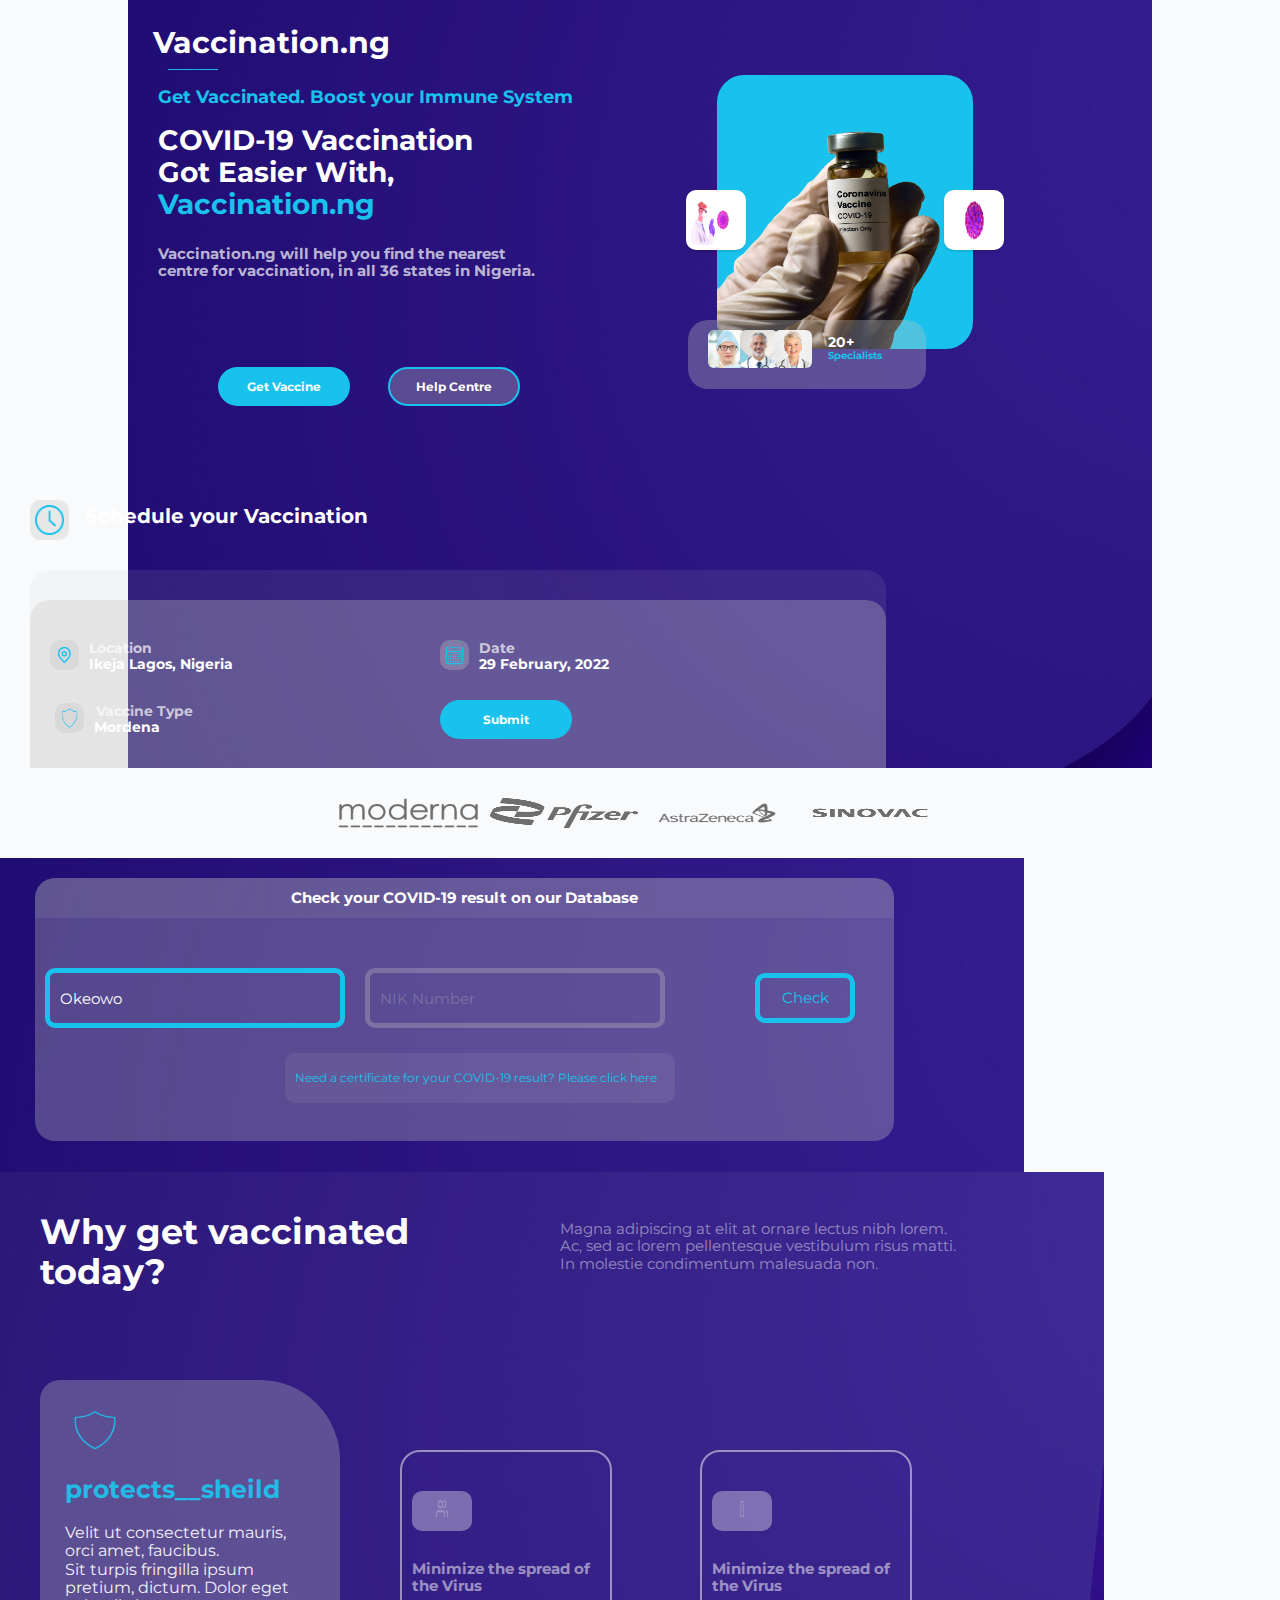
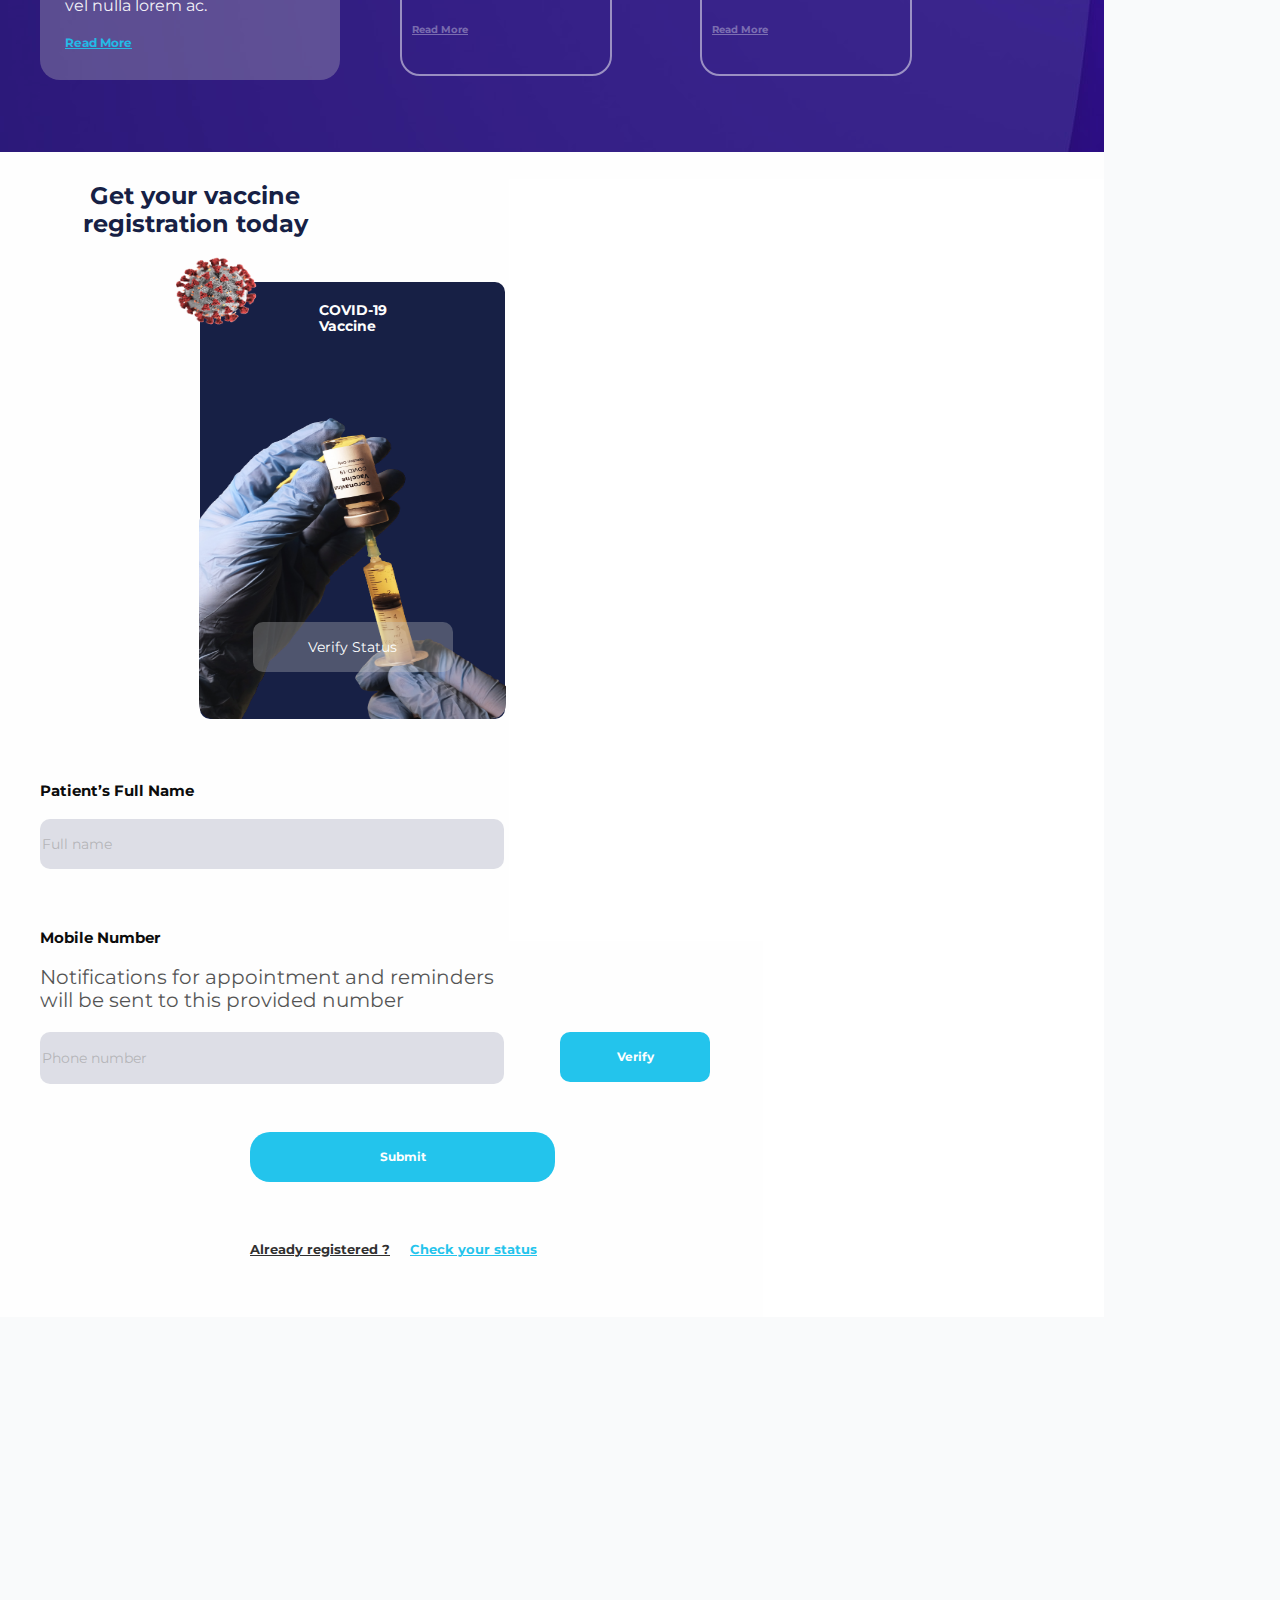
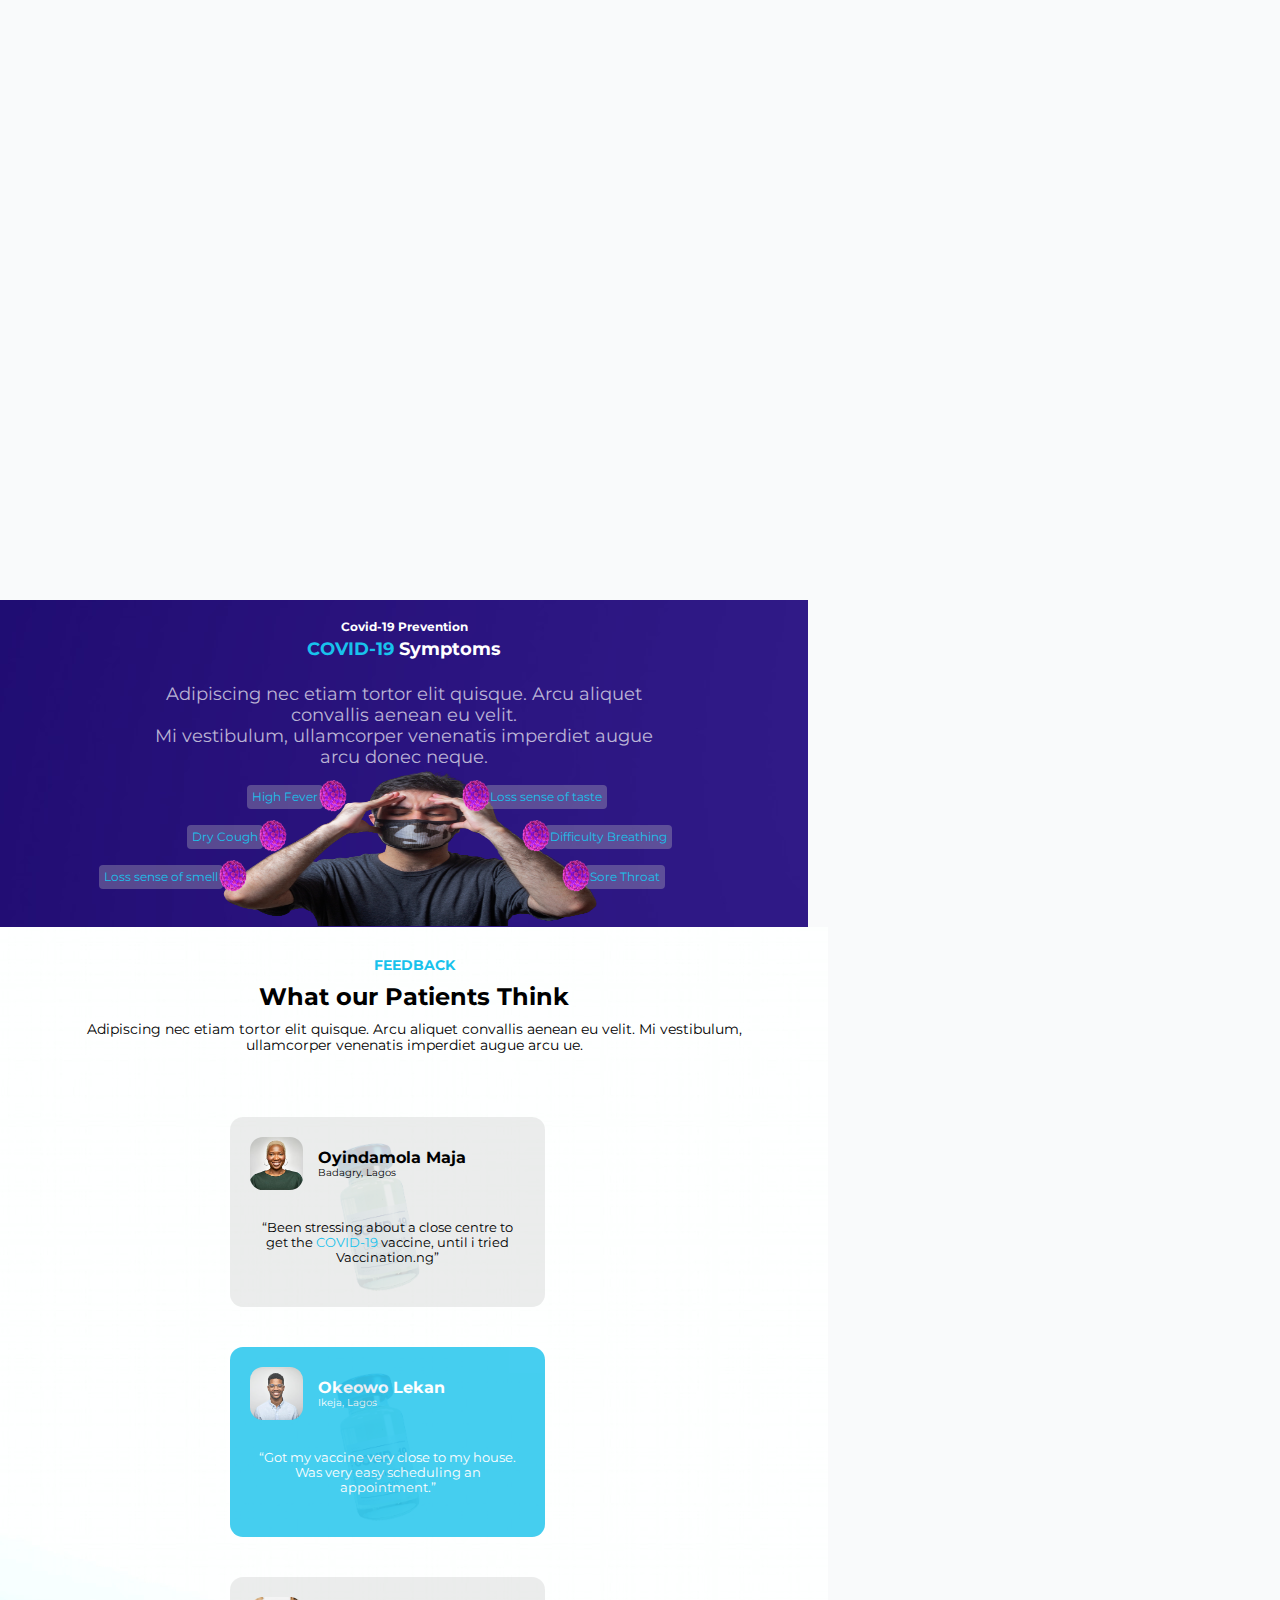
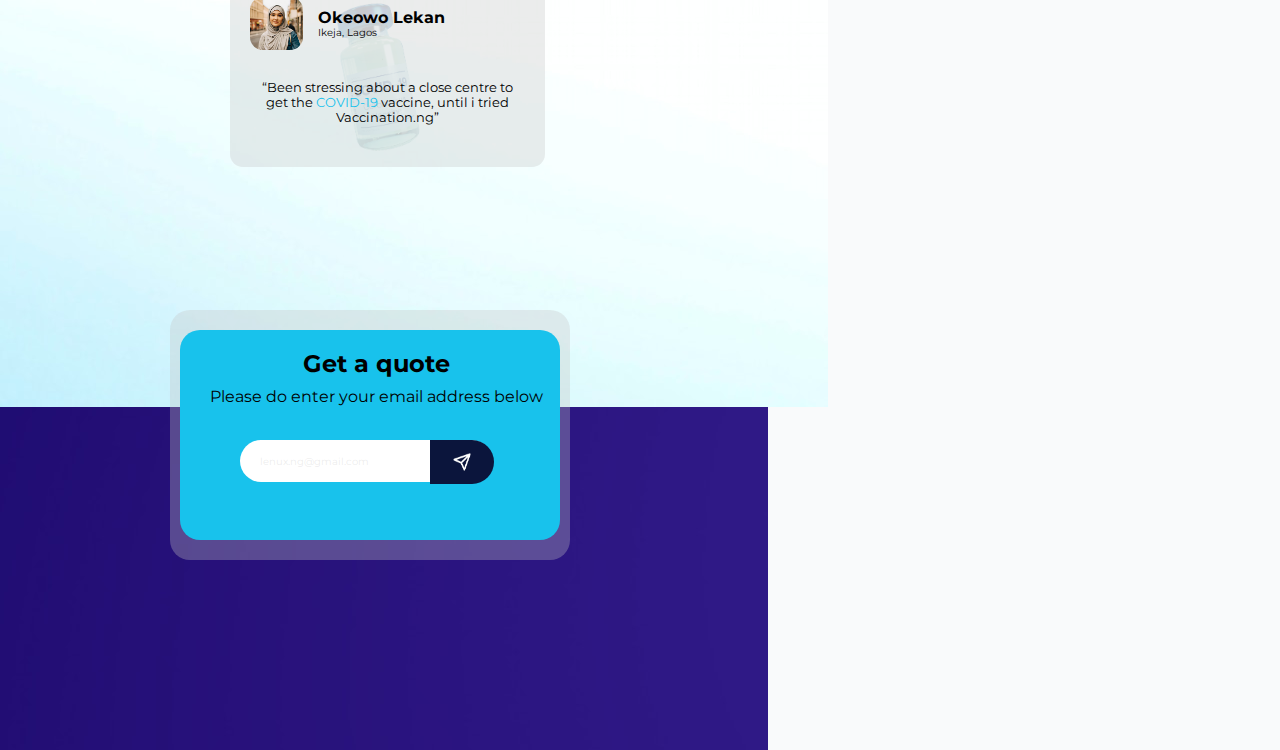
<file: covid 19/index.html>
<!DOCTYPE html>
<html lang="en">

    <head>
        <meta charset="UTF-8">
        <meta name="viewport" content="width=device-width, initial-scale=1.0">
        <link rel="stylesheet" href="normalize.css">
        <link rel="stylesheet" href="components.css">
        <link rel="stylesheet" href="page.css">
        <script type="module" src="main.js" defer></script>
        <title>Document</title>
    </head>

    <body>
        <div class="container">
            <div class="header__background">
                <header>
                    <nav class="navbar ">
                        <div class="logo">

                            <p class="logo__text">
                                Vaccination.ng
                            </p>
                            <p class="line">
                                __________
                            </p>
                        </div>
                        <div class="burger-menu">
                            <ul class="burger-menu__list burger-menu--collapse">
                                <li>
                                    <a href="/">Home</a>
                                </li>
                                <li>
                                    <a href="/">Services</a>
                                </li>
                                <li>
                                    <a href="/">Schedule</a>
                                </li>
                                <li>
                                    <a href="/">Contact us</a>
                                </li>
                                <li>
                                    <a class="btn btn-primary">Check Status</a>
                                </li>
                            </ul>
                            <div class="burger-menu__toggle">
                                <svg width="30" height="30" viewBox="0 0 30 30"
                                    fill="none"
                                    xmlns="http://www.w3.org/2000/svg">
                                    <path d="M26.25 12.5H8.75" stroke="white"
                                        stroke-width="2" stroke-linecap="round"
                                        stroke-linejoin="round" />
                                    <path d="M26.25 7.5H3.75" stroke="white"
                                        stroke-width="2" stroke-linecap="round"
                                        stroke-linejoin="round" />
                                    <path d="M26.25 17.5H3.75" stroke="white"
                                        stroke-width="2" stroke-linecap="round"
                                        stroke-linejoin="round" />
                                    <path d="M26.25 22.5H8.75" stroke="white"
                                        stroke-width="2" stroke-linecap="round"
                                        stroke-linejoin="round" />
                                    >
                                </svg>
                            </div>
                        </div>

                    </nav>
                </header>
                <section class="hero ">
                    <a class="heading-medium hero__title">Get Vaccinated. Boost
                        your Immune System</a>
                    <p class="heading-small hero__body-text1">
                        <span>COVID-19 Vaccination</span>
                        Got Easier With,
                        <span
                            style="color: var(--light-blue);">Vaccination.ng</span>
                    </p>
                    <p class="heading-medium hero__body-text2">
                        Vaccination.ng will help you find the
                        nearest centre for vaccination, in all
                        36 states in Nigeria.
                    </p>
                    <div class="hero__body--btn ">
                        <button class=" hero__btn hero__body-btn1">Get
                            Vaccine</button>
                        <button class=" hero__btn hero__body-btn2">Help
                            Centre</button>
                    </div>

                </section>
                <div class="img__covid19">
                    <div class="img__covid19--body">
                        <img class="img__covid19--hand"
                            src="./772c9e7e6c73d96842b7a6e5a6a1d924.png"
                            alt="covid 19">
                    </div>
                    <div class="img__covid19--side img">
                        <img class="img__covid19--virus img__covid19--side"
                            src="./8f664d4f2a55b652418f225de9467c3c.png"
                            alt="covid 19">
                        <img class="img__covid19--doctor img__covid19--side"
                            src="./ab5ae8fb8e4fe6b9596df7e64bf1d401.png"
                            alt="covid 19">
                    </div>
                    <div class="img__card">
                        <div class="img__card--box img__card--doctor">
                            <img class="img__card--doctor1 img__doc1"
                                src="./img1.png" alt="first doctor">
                            <img class="img__card--doctor1 img__doc2" img__doc2
                                src="./img2.png" alt="second doctor">
                            <img class="img__card--doctor1 img__doc3"
                                src="./im3.png" alt="third doctor">
                        </div>
                        <div class="text__card">
                            <div class="text__card--number">20+</div>
                            <div class="text__card--string">Specialists</div>
                        </div>
                    </div>
                </div>
            </div>
            <div class="address__box">
                <img
                    class="clock clock--tesk"
                    src="./clock.png"
                    alt="clock">
                <p class="clock--text clock--tesk">Schedule your Vaccination</p>

                <div class="back__ground--very-light"></div>
                <div class="back__ground--light"></div>

                <div class="address__box--vectors">
                <div class="location box__vectoe--style">
                    <img src="./location-138.png " alt="location"
                        class="location--img small__img">
                    <div class="location__text">
                        <p class="address__text--1">Location</p>
                        <p class="address__text--2">Ikeja Lagos, Nigeria</p>
                    </div>
                </div>
                <div class="calender box__vectoe--style">
                    <img src="./calender.png " alt="calenda"
                        class="calenda--img small__img">
                    <div class="calender__text">
                        <p class="address__text--1">Date</p>
                        <p class="address__text--2">29 February, 2022</p>
                    </div>

                    </div>
                
                <div class="sheild box__vectoe--style">
                    <img src="./sheild.png " alt="shield"
                        class="shield--img small__img">
                    <div class="sheild__text">
                        <p class="address__text--1 text--width">Vaccine Type</p>
                        <p class="address__text--2">Mordena</p>
                    </div>

                    </div>
                    <button class="Submit hero__btn"> Submit</button>
 
                </div>
                </div>

               
            </div>
                </div>
                <div class="vaccin">
                    <img src="./e296ccdb647235204907e41402ee221e.png" class="sinovac vaccin__large-size">
                    <img src="./astrazenecpng.png" class="astrazenecpng vaccin__large-size">
                    <img src="./pfizer.png" class="pfizer vaccin__small-size">
                    <img src="./moderna.png" class="moderna vaccin__small-size">
    
                </div>
                <section class="database">
                    <div class="database__form">
                        <p class="database--header">Check your COVID-19 result
                             on our Database</p>
                        <div class="inputs">
                            <input type="text" class="input__name"  value="Okeowo">
                            <input type="text" class="input__number"  value="NIK Number">
                            <button class="input__check">Check</button>
                        </div>
                            <p class="database--footer">Need a certificate for your COVID-19 result? 
                                Please click here</p>
                    </div>
                </section>
                <section class="info__virus">
                    <div class="info__virus--header">
                        <h3 class="info__virus--largr-text">Why get vaccinated
                            today?</h3>
                        <p class="info__virus--small-text">
                            Magna adipiscing at elit at ornare lectus
                            nibh lorem.
                            <br> 
                            Ac, sed ac lorem pellentesque vestibulum
                            risus matti.
                            <br> 
                            In molestie condimentum malesuada non.
                        </p>
                    </div>
                    <div class="protects">
                        <div class="protects__sheild">
                            <img src="./sheild.png" alt="sheild" class="sheild">
                            <h3 class="protects__sheild--text-large">protects__sheild</h3>
                            <p class="protects__sheild--text-small">Velit ut consectetur mauris, orci amet, 
                                faucibus. 
                                <br>
                                Sit turpis fringilla ipsum pretium,
                                dictum. Dolor eget vel nulla lorem ac.</p>
                            <a href="#" class="protects__sheild--link">Read More </a>
                        </div>
                        <div class="person">
                            <img src="./people.png"  class="person--icon">
                            <p class="person--text protect__text">Minimize the spread
                                of the Virus</p>
                            <a href="#" class="person--link">Read More </a>
                        </div>
                        <div class="termometer">
                            <img src="./termometer.png"  class="termometer--icon">
                            <p class="termometer--text protect__text">Minimize the spread
                                of the Virus</p>
                            <a href="#" class="termometer--link">Read More </a>
                        </div>
    
                    </div>
                    <div class="registration">
                        <h3 class="registration--header">Get your vaccine 
                            registration today</h3>
                        <div class="registration__box">
                            <p class="registration__box--header">COVID-19
                                Vaccine</p>
                            <img src="./virus.png"  class="registration__box--img-virus">
                            <img src="./handd.png"  class="registration__box--img">
                            <button class="registration__box--btn">Verify Status</button>
                        </div>
    
                        <div class="registered__form">
                            <div class="registered__form--full-name">
                                <h4 class="registered__form--name">Patient’s Full Name</h4>
                                <input type="text" class="registered__form--input-name input--form" value="Full name">    
                            </div>
                            <div class="registered__form--number">
                                <h4 class="registered__form--large-text-number">Mobile Number</h4>
                                <p class="registered__form--small-text-number">Notifications for appointment and reminders
                                    will be sent to this provided number</p>
                                <input type="" class="registered__form--input-number input--form" value="Phone number">
                                <div class="form--btn">
                                    <button class="registered__form--number-btn Submit hero__btn">Verify</button>
                                    <button class="registered__form--number-btn-submit Submit hero__btn">Submit</button>    
                                </div>

                            </div>
                            <div class="registered__form--number-footer">
                                <a href="#" class="registered__form--number-link-reg">Already registered ?  </a>
                                <a href="#" class="registered__form--number-link-check">Check your status </a>
                            </div>
    
                        </div>
    
                    </div>

                </section>
                <section>
                    <div class="symptoms">
                        <div class="symptoms__header">
                            <p class="symptoms__header--head">Covid-19 Prevention</p>
                            <h4 class="symptoms__header--head-text"> <span class="symptoms__header--head-span">COVID-19</span> Symptoms</h4>
                        </div>
                        <p class="symptoms__header--body-text">Adipiscing nec etiam tortor elit quisque. 
                            Arcu aliquet convallis aenean eu velit.
                            <br>
                            Mi vestibulum, ullamcorper venenatis imperdiet 
                            augue arcu donec neque.</p>

                        <div class="symptoms__header footer">
                            <img src="./mask.png" class="symptoms__header--man">
                            <div class="img--right">
                                <div class="symptoms__header--virus">
                                    <img src="./8f664d4f2a55b652418f225de9467c3c.png" class="symptoms__header--virus-right-once img--virus">
                                    <p class="symptoms__header--virus-right-text-once text--virus">Loss sense of taste</p>
                                </div>

                                <div class="symptoms__header--virus">
                                    <img src="./8f664d4f2a55b652418f225de9467c3c.png" class="symptoms__header--virus-right-second img--virus">
                                    <p class="symptoms__header--virus-right-text-second text--virus">Difficulty Breathing</p>
                                </div>

                                <div class="symptoms__header--virus">
                                    <img src="./8f664d4f2a55b652418f225de9467c3c.png"  class="symptoms__header--virus-right-third img--virus"> 
                                    <p class="symptoms__header--virus-right-text-third text--virus">Sore Throat</p>
                                </div>
   
                            </div>

                            <div class="img--left">
                                <div class="symptoms__header--virus">
                                    <img src="./8f664d4f2a55b652418f225de9467c3c.png" class="symptoms__header--virus-left-once img--virus">
                                    <p class="symptoms__header--virus-left-text-once text--virus">High Fever</p>
                                    </div>
                                <div class="symptoms__header--virus">
                                    <img src="./8f664d4f2a55b652418f225de9467c3c.png" class="symptoms__header--virus-left-second img--virus">
                                    <p class="symptoms__header--virus-left-text-second text--virus">Dry Cough</p>
                                </div>

                                <div class="symptoms__header--virus">
                                    <img src="./8f664d4f2a55b652418f225de9467c3c.png"  class="symptoms__header--virus-left-third img--virus">
                                    <p class="symptoms__header--virus-left-text-third text--virus">Loss sense of smell</p>
                                </div>
                                
                                <div class="feedback">
                                    <div class="feedback__header">
                                        <h4 class="feedback__header--text-head">FEEDBACK</h4>
                                        <h3 class="feedback__header--text-body">What our Patients Think</h3>
                                        <p class="feedback__header--text-footer">Adipiscing nec etiam tortor elit quisque. 
                                            Arcu aliquet convallis aenean eu velit.
                                            Mi vestibulum, ullamcorper venenatis
                                             imperdiet augue arcu ue.</p>
                                    </div>

                                    <div class="plan__card">
                                        <img src="./covid.png" class="plan__card--one-background plan__card--background">
                                        <div class="plan__card--one plan__cards">
                                            <div class="plan__card--text-img">
                                                <img src="./woman1.png"  class="plan__card--one-women plan__card--img">
                                                <div class="plan__cards">
                                                    <h3 class="plan__card--one-head">Oyindamola Maja</h3>
                                                    <p class="plan__card--one-info">Badagry, Lagos</p>
    
                                                </div>
                                            </div>

                                            <p class="plan__card--one-text">“Been stressing about a close centre
                                                to get the <span class="symptoms__header--head-span">COVID-19</span> vaccine, until
                                                i tried Vaccination.ng”</p>
                                        </div>
                                        <img src="./covid.png" class="plan__card--second-background plan__card--background">

                                        <div class="plan__card--second plan__cards back__ground--opa">
                                            <div class="plan__card--text-img">
                                                <img src="./men.png"  class="plan__card--second-man plan__card--img">
                                                <div class="plan__cards">
                                                    <h3 class="plan__card--second-head"> Okeowo Lekan</h3>
                                                    <p class="plan__card--second-info">Ikeja, Lagos</p>   
                                                </div> 
                                            </div>
                                            <p class="plan__card--second-text">“Got my vaccine very close to my house.
                                                Was very easy scheduling
                                                an appointment.”</p>
                                        </div>

                                        <img src="./covid.png" class="plan__card--third-background plan__card--background">

                                        <div class="plan__card--third plan__cards">
                                            <div class="plan__card--text-img">
                                                <img src="./woman2.png"  class="plan__card--third-women plan__card--img">
                                                <div class="plan__cards">
                                                    <h3 class="plan__card--third-head"> Okeowo Lekan</h3>
                                                    <p class="plan__card--secthirdond-info">Ikeja, Lagos</p>    
                                                </div>
        
                                            </div>
                                            <p class="plan__card--third-text">“Been stressing about a close centre
                                                to get the <span class="symptoms__header--head-span">COVID-19</span> vaccine, until
                                                i tried Vaccination.ng”</p>
                                        </div>
                                    </div>


                                    </div>
                                </div>
    
                            </div>

                        </div>
                    </div>
                </section>

                <section>
                    <div class="card__footer">
                        <div class="card__footer--email">
                            <div class="card__footer--text">
                                <h3 class="card__footer--text-head">Get a quote</h3>
                                <p class="card__footer--text-body">Please do enter your email address below</p>
                            </div>
                            <div class="card__footer--input">
                                <input type="text" class="card__footer--input-email" value="lenux.ng@gmail.com">
                                <img src="./telgram.png"  class="card__footer--input-img">
                            </div>
                        </div>
                    </div>
                </section>

                <section>
                    <div class="footer-m">

                    </div>
                </section>
            </div>

        </div>
    </body>

</html>
</file>
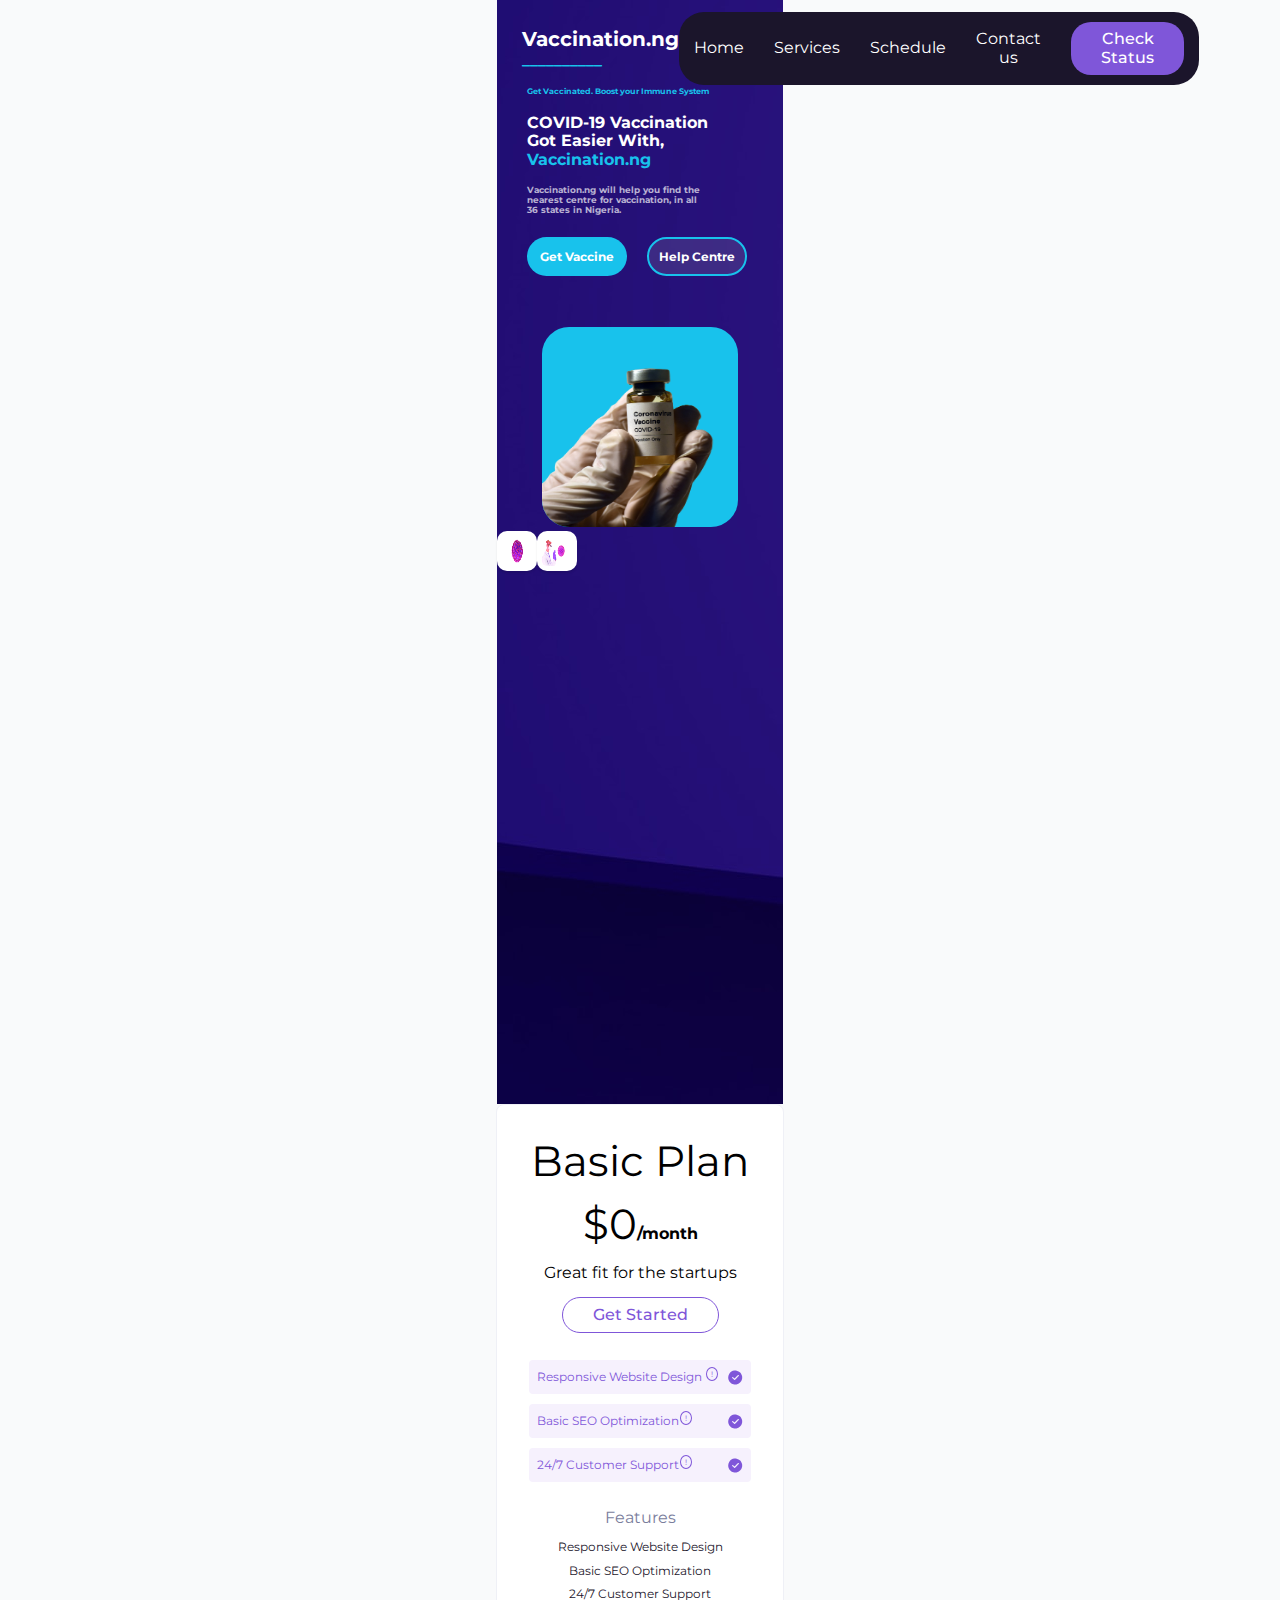
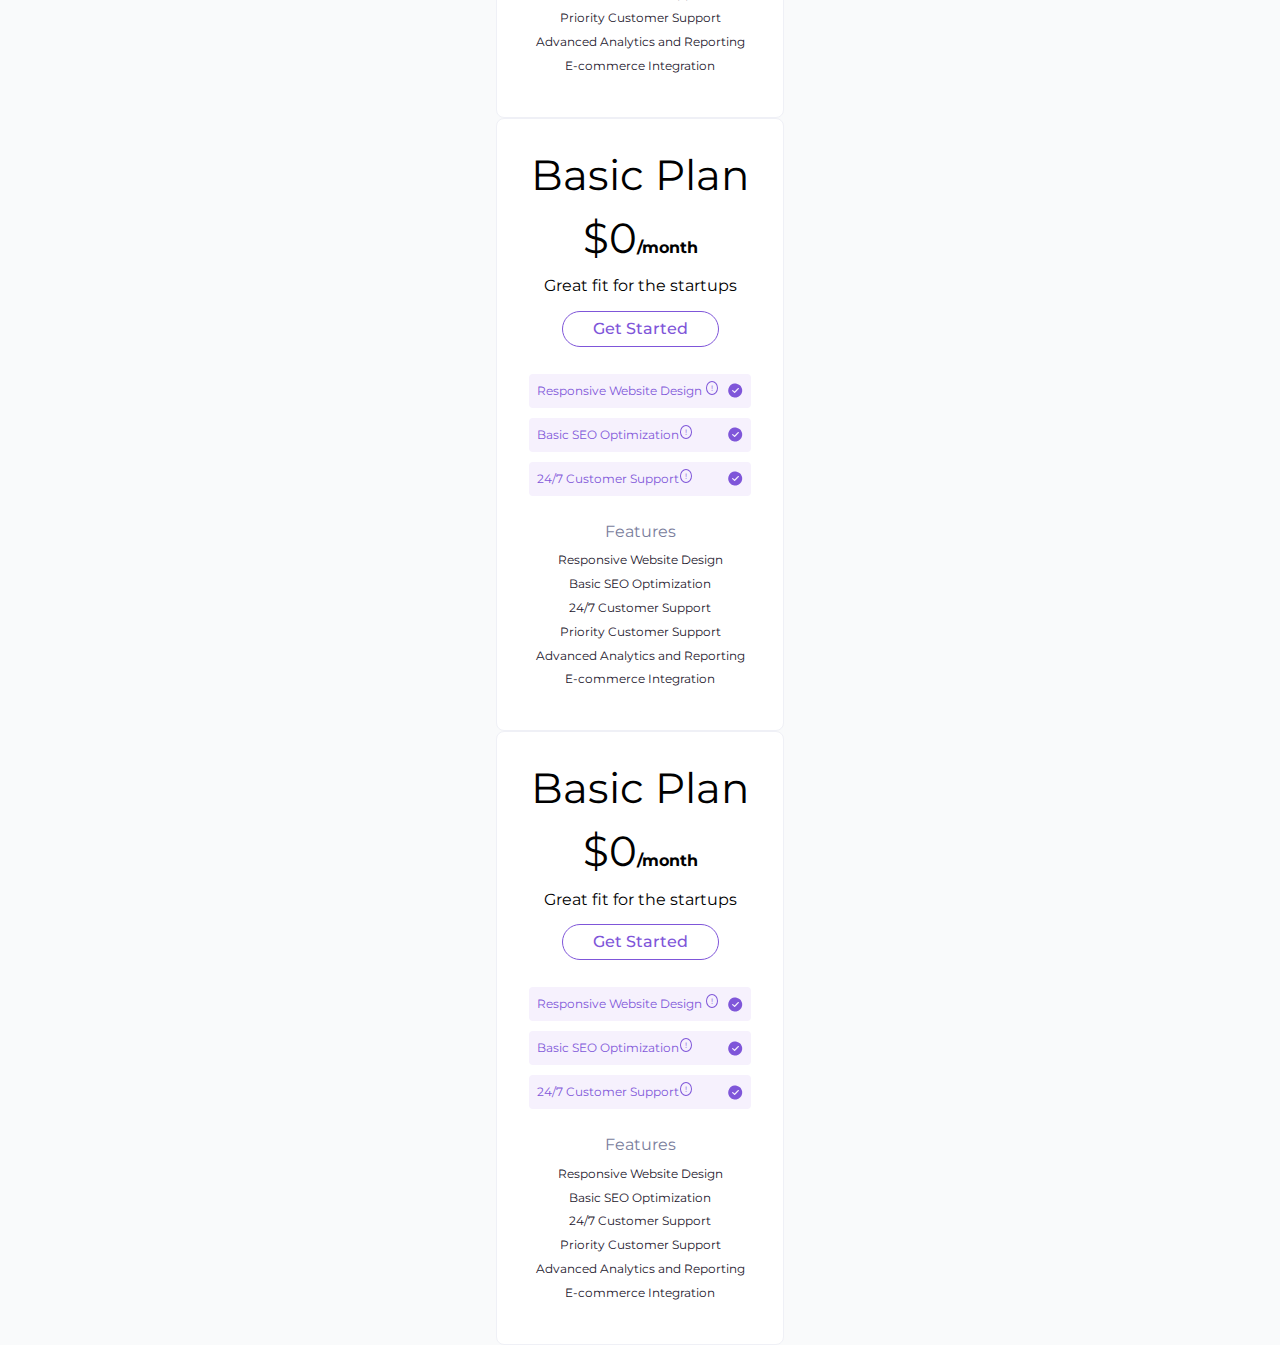
<file: FutureSphere-main/index.html>
<!DOCTYPE html>
<html lang="en">

    <head>
        <meta charset="UTF-8">
        <meta name="viewport" content="width=device-width, initial-scale=1.0">
        <link rel="stylesheet" href="normalize.css">
        <link rel="stylesheet" href="components.css">
        <link rel="stylesheet" href="page.css">
        <script type="module" src="main.js" defer></script>
        <title>Document</title>
    </head>

    <body>
        <div class="container">
            <div class="header__background">
                <header>
                    <nav class="navbar ">
                        <div class="logo">

                            <p class="logo__text">
                                Vaccination.ng
                            </p>
                            <p class="line">
                                __________
                            </p>
                        </div>
                        <div class="burger-menu">
                            <ul class="burger-menu__list burger-menu--collapse">
                                <li>
                                    <a href="/">Home</a>
                                </li>
                                <li>
                                    <a href="/">Services</a>
                                </li>
                                <li>
                                    <a href="/">Schedule</a>
                                </li>
                                <li>
                                    <a href="/">Contact us</a>
                                </li>
                                <li>
                                    <a class="btn btn-primary">Check Status</a>
                                </li>
                            </ul>
                            <div class="burger-menu__toggle">
                                <svg width="30" height="30" viewBox="0 0 30 30"
                                    fill="none" xmlns="http://www.w3.org/2000/svg">
                                    <path d="M26.25 12.5H8.75" stroke="white"
                                        stroke-width="2" stroke-linecap="round"
                                        stroke-linejoin="round" />
                                    <path d="M26.25 7.5H3.75" stroke="white"
                                        stroke-width="2" stroke-linecap="round"
                                        stroke-linejoin="round" />
                                    <path d="M26.25 17.5H3.75" stroke="white"
                                        stroke-width="2" stroke-linecap="round"
                                        stroke-linejoin="round" />
                                    <path d="M26.25 22.5H8.75" stroke="white"
                                        stroke-width="2" stroke-linecap="round"
                                        stroke-linejoin="round" />
                                    >
                                </svg>
                            </div>
                        </div>

                    </nav>
                </header>
                <section class="hero ">
                    <a  class="heading-medium hero__title">Get Vaccinated. Boost
                        your Immune System</a>
                    <p class="heading-small hero__body-text1">
                        <span>COVID-19 Vaccination</span>
                        Got Easier With,
                        <span
                            style="color: var(--light-blue);">Vaccination.ng</span>
                    </p>
                    <p class="heading-medium hero__body-text2">
                        Vaccination.ng will help you find the
                        nearest centre for vaccination, in all
                        36 states in Nigeria.
                    </p>
                    <div class="hero__body--btn ">
                        <button class=" hero__btn hero__body-btn1">Get Vaccine</button>
                        <button class=" hero__btn hero__body-btn2">Help Centre</button>
                    </div>
        
                </section>
                <div class="img__covid19">
                    <div class="img__covid19--body">
                        <img class="img__covid19--hand" src="./772c9e7e6c73d96842b7a6e5a6a1d924.png" alt="covid 19">
                    </div>
                    <div class="img__covid19--side img">
                        <img class="img__covid19--virus img__covid19--side" src="./8f664d4f2a55b652418f225de9467c3c.png" alt="covid 19">
                        <img class="img__covid19--doctor img__covid19--side" src="./ab5ae8fb8e4fe6b9596df7e64bf1d401.png" alt="covid 19">
                    </div>
                    <div class="img__card">
                        <div class="img__card--box"></div>
                    </div>
                </div>
            </div>
  

            <section class="plan-card-wrapper">
                <div class="plan-card">
                    <div class="card">
                        <h2 class="heading-meduim">Basic Plan</h2>
                        <div class="plan-card__price"><span
                                class="heading-xlarge">$0</span><span
                                class="heading-small">/month</span>
                        </div>
                        <p class="heading-xsmall plan-card__price-description">Great
                            fit for the startups</p>
                        <a href class="btn btn-outline-primary">Get Started</a>

                        <ul class="common-features">
                            <li class="common-features__item">
                                <p class="common-features__text">
                                    Responsive Website Design
                                </p>
                                <svg width="15" height="15" viewBox="0 0 15 15"
                                    fill="none" xmlns="http://www.w3.org/2000/svg">
                                    <path fill-rule="evenodd" clip-rule="evenodd"
                                        d="M6.38165 0.539717C4.2278 0.801067 2.31442 2.04466 1.18557 3.9169C0.196085 5.55801 -0.0653206 7.59766 0.475755 9.45511C1.15719 11.7943 3.06036 13.6516 5.40568 14.2662C6.38275 14.5222 7.42812 14.5692 8.40172 14.401C11.2105 13.9156 13.4764 11.7211 14.0605 8.92079C14.1682 8.40468 14.1883 8.18101 14.1883 7.49892C14.1883 6.81683 14.1682 6.59316 14.0605 6.07705C13.8797 5.20996 13.5387 4.39197 13.0567 3.66857C12.7413 3.19514 12.5176 2.91979 12.1493 2.55155C11.1739 1.57612 9.94185 0.910223 8.60065 0.63356C7.95974 0.501381 7.02387 0.461787 6.38165 0.539717ZM10.5789 5.07865C10.8402 5.18606 10.9814 5.52271 10.8801 5.79678C10.8386 5.90933 10.5709 6.18859 8.87351 7.89045C7.68056 9.08655 6.87209 9.87659 6.80548 9.9114C6.66693 9.98375 6.43328 9.98787 6.29962 9.92031C6.17237 9.85602 4.2375 7.92876 4.14667 7.77586C3.94036 7.42848 4.182 6.9643 4.58663 6.93075C4.86488 6.90767 4.87535 6.91535 5.74619 7.78204L6.54626 8.57828L8.27548 6.852C9.22654 5.90254 10.0354 5.10999 10.073 5.09077C10.2316 5.00972 10.4014 5.00564 10.5789 5.07865Z"
                                        fill="#7F56D9" />
                                </svg>
                            </li>
                            <li class="common-features__item">
                                <p class="common-features__text">
                                    Basic SEO Optimization</p>
                                <svg width="15" height="15" viewBox="0 0 15 15"
                                    fill="none" xmlns="http://www.w3.org/2000/svg">
                                    <path fill-rule="evenodd" clip-rule="evenodd"
                                        d="M6.38165 0.539717C4.2278 0.801067 2.31442 2.04466 1.18557 3.9169C0.196085 5.55801 -0.0653206 7.59766 0.475755 9.45511C1.15719 11.7943 3.06036 13.6516 5.40568 14.2662C6.38275 14.5222 7.42812 14.5692 8.40172 14.401C11.2105 13.9156 13.4764 11.7211 14.0605 8.92079C14.1682 8.40468 14.1883 8.18101 14.1883 7.49892C14.1883 6.81683 14.1682 6.59316 14.0605 6.07705C13.8797 5.20996 13.5387 4.39197 13.0567 3.66857C12.7413 3.19514 12.5176 2.91979 12.1493 2.55155C11.1739 1.57612 9.94185 0.910223 8.60065 0.63356C7.95974 0.501381 7.02387 0.461787 6.38165 0.539717ZM10.5789 5.07865C10.8402 5.18606 10.9814 5.52271 10.8801 5.79678C10.8386 5.90933 10.5709 6.18859 8.87351 7.89045C7.68056 9.08655 6.87209 9.87659 6.80548 9.9114C6.66693 9.98375 6.43328 9.98787 6.29962 9.92031C6.17237 9.85602 4.2375 7.92876 4.14667 7.77586C3.94036 7.42848 4.182 6.9643 4.58663 6.93075C4.86488 6.90767 4.87535 6.91535 5.74619 7.78204L6.54626 8.57828L8.27548 6.852C9.22654 5.90254 10.0354 5.10999 10.073 5.09077C10.2316 5.00972 10.4014 5.00564 10.5789 5.07865Z"
                                        fill="#7F56D9" />
                                </svg>
                            </li>
                            <li class="common-features__item">
                                <p class="common-features__text">24/7 Customer
                                    Support</p>
                                <svg width="15" height="15" viewBox="0 0 15 15"
                                    fill="none" xmlns="http://www.w3.org/2000/svg">
                                    <path fill-rule="evenodd" clip-rule="evenodd"
                                        d="M6.38165 0.539717C4.2278 0.801067 2.31442 2.04466 1.18557 3.9169C0.196085 5.55801 -0.0653206 7.59766 0.475755 9.45511C1.15719 11.7943 3.06036 13.6516 5.40568 14.2662C6.38275 14.5222 7.42812 14.5692 8.40172 14.401C11.2105 13.9156 13.4764 11.7211 14.0605 8.92079C14.1682 8.40468 14.1883 8.18101 14.1883 7.49892C14.1883 6.81683 14.1682 6.59316 14.0605 6.07705C13.8797 5.20996 13.5387 4.39197 13.0567 3.66857C12.7413 3.19514 12.5176 2.91979 12.1493 2.55155C11.1739 1.57612 9.94185 0.910223 8.60065 0.63356C7.95974 0.501381 7.02387 0.461787 6.38165 0.539717ZM10.5789 5.07865C10.8402 5.18606 10.9814 5.52271 10.8801 5.79678C10.8386 5.90933 10.5709 6.18859 8.87351 7.89045C7.68056 9.08655 6.87209 9.87659 6.80548 9.9114C6.66693 9.98375 6.43328 9.98787 6.29962 9.92031C6.17237 9.85602 4.2375 7.92876 4.14667 7.77586C3.94036 7.42848 4.182 6.9643 4.58663 6.93075C4.86488 6.90767 4.87535 6.91535 5.74619 7.78204L6.54626 8.57828L8.27548 6.852C9.22654 5.90254 10.0354 5.10999 10.073 5.09077C10.2316 5.00972 10.4014 5.00564 10.5789 5.07865Z"
                                        fill="#7F56D9" />
                                </svg>
                            </li>
                        </ul>
                        <div>
                            <p class="text-gray">Features</p>
                            <ul class="additional-features">
                                <li
                                    class="additional-features__item additional-features__item--check">Responsive
                                    Website Design
                                </li>
                                <li
                                    class="additional-features__item additional-features__item--check">
                                    Basic SEO Optimization
                                </li>
                                <li
                                    class="additional-features__item additional-features__item--check">24/7
                                    Customer Support
                                </li>
                                <li class="additional-features__item ">Priority
                                    Customer Support</li>
                                <li class="additional-features__item">Advanced
                                    Analytics and Reporting</li>
                                <li class="additional-features__item">E-commerce
                                    Integration</li>
                            </ul>
                        </div>

                    </div>
                </div>
                <div class="plan-card">
                    <div class="card">
                        <h2 class="heading-meduim">Basic Plan</h2>
                        <div class="plan-card__price"><span
                                class="heading-xlarge">$0</span><span
                                class="heading-small">/month</span>
                        </div>
                        <p class="heading-xsmall plan-card__price-description">Great
                            fit for the startups</p>
                        <a href class="btn btn-outline-primary">Get Started</a>

                        <ul class="common-features">
                            <li class="common-features__item">
                                <p class="common-features__text">
                                    Responsive Website Design
                                </p>
                                <svg width="15" height="15" viewBox="0 0 15 15"
                                    fill="none" xmlns="http://www.w3.org/2000/svg">
                                    <path fill-rule="evenodd" clip-rule="evenodd"
                                        d="M6.38165 0.539717C4.2278 0.801067 2.31442 2.04466 1.18557 3.9169C0.196085 5.55801 -0.0653206 7.59766 0.475755 9.45511C1.15719 11.7943 3.06036 13.6516 5.40568 14.2662C6.38275 14.5222 7.42812 14.5692 8.40172 14.401C11.2105 13.9156 13.4764 11.7211 14.0605 8.92079C14.1682 8.40468 14.1883 8.18101 14.1883 7.49892C14.1883 6.81683 14.1682 6.59316 14.0605 6.07705C13.8797 5.20996 13.5387 4.39197 13.0567 3.66857C12.7413 3.19514 12.5176 2.91979 12.1493 2.55155C11.1739 1.57612 9.94185 0.910223 8.60065 0.63356C7.95974 0.501381 7.02387 0.461787 6.38165 0.539717ZM10.5789 5.07865C10.8402 5.18606 10.9814 5.52271 10.8801 5.79678C10.8386 5.90933 10.5709 6.18859 8.87351 7.89045C7.68056 9.08655 6.87209 9.87659 6.80548 9.9114C6.66693 9.98375 6.43328 9.98787 6.29962 9.92031C6.17237 9.85602 4.2375 7.92876 4.14667 7.77586C3.94036 7.42848 4.182 6.9643 4.58663 6.93075C4.86488 6.90767 4.87535 6.91535 5.74619 7.78204L6.54626 8.57828L8.27548 6.852C9.22654 5.90254 10.0354 5.10999 10.073 5.09077C10.2316 5.00972 10.4014 5.00564 10.5789 5.07865Z"
                                        fill="#7F56D9" />
                                </svg>
                            </li>
                            <li class="common-features__item">
                                <p class="common-features__text">
                                    Basic SEO Optimization</p>
                                <svg width="15" height="15" viewBox="0 0 15 15"
                                    fill="none" xmlns="http://www.w3.org/2000/svg">
                                    <path fill-rule="evenodd" clip-rule="evenodd"
                                        d="M6.38165 0.539717C4.2278 0.801067 2.31442 2.04466 1.18557 3.9169C0.196085 5.55801 -0.0653206 7.59766 0.475755 9.45511C1.15719 11.7943 3.06036 13.6516 5.40568 14.2662C6.38275 14.5222 7.42812 14.5692 8.40172 14.401C11.2105 13.9156 13.4764 11.7211 14.0605 8.92079C14.1682 8.40468 14.1883 8.18101 14.1883 7.49892C14.1883 6.81683 14.1682 6.59316 14.0605 6.07705C13.8797 5.20996 13.5387 4.39197 13.0567 3.66857C12.7413 3.19514 12.5176 2.91979 12.1493 2.55155C11.1739 1.57612 9.94185 0.910223 8.60065 0.63356C7.95974 0.501381 7.02387 0.461787 6.38165 0.539717ZM10.5789 5.07865C10.8402 5.18606 10.9814 5.52271 10.8801 5.79678C10.8386 5.90933 10.5709 6.18859 8.87351 7.89045C7.68056 9.08655 6.87209 9.87659 6.80548 9.9114C6.66693 9.98375 6.43328 9.98787 6.29962 9.92031C6.17237 9.85602 4.2375 7.92876 4.14667 7.77586C3.94036 7.42848 4.182 6.9643 4.58663 6.93075C4.86488 6.90767 4.87535 6.91535 5.74619 7.78204L6.54626 8.57828L8.27548 6.852C9.22654 5.90254 10.0354 5.10999 10.073 5.09077C10.2316 5.00972 10.4014 5.00564 10.5789 5.07865Z"
                                        fill="#7F56D9" />
                                </svg>
                            </li>
                            <li class="common-features__item">
                                <p class="common-features__text">24/7 Customer
                                    Support</p>
                                <svg width="15" height="15" viewBox="0 0 15 15"
                                    fill="none" xmlns="http://www.w3.org/2000/svg">
                                    <path fill-rule="evenodd" clip-rule="evenodd"
                                        d="M6.38165 0.539717C4.2278 0.801067 2.31442 2.04466 1.18557 3.9169C0.196085 5.55801 -0.0653206 7.59766 0.475755 9.45511C1.15719 11.7943 3.06036 13.6516 5.40568 14.2662C6.38275 14.5222 7.42812 14.5692 8.40172 14.401C11.2105 13.9156 13.4764 11.7211 14.0605 8.92079C14.1682 8.40468 14.1883 8.18101 14.1883 7.49892C14.1883 6.81683 14.1682 6.59316 14.0605 6.07705C13.8797 5.20996 13.5387 4.39197 13.0567 3.66857C12.7413 3.19514 12.5176 2.91979 12.1493 2.55155C11.1739 1.57612 9.94185 0.910223 8.60065 0.63356C7.95974 0.501381 7.02387 0.461787 6.38165 0.539717ZM10.5789 5.07865C10.8402 5.18606 10.9814 5.52271 10.8801 5.79678C10.8386 5.90933 10.5709 6.18859 8.87351 7.89045C7.68056 9.08655 6.87209 9.87659 6.80548 9.9114C6.66693 9.98375 6.43328 9.98787 6.29962 9.92031C6.17237 9.85602 4.2375 7.92876 4.14667 7.77586C3.94036 7.42848 4.182 6.9643 4.58663 6.93075C4.86488 6.90767 4.87535 6.91535 5.74619 7.78204L6.54626 8.57828L8.27548 6.852C9.22654 5.90254 10.0354 5.10999 10.073 5.09077C10.2316 5.00972 10.4014 5.00564 10.5789 5.07865Z"
                                        fill="#7F56D9" />
                                </svg>
                            </li>
                        </ul>
                        <div>
                            <p class="text-gray">Features</p>
                            <ul class="additional-features">
                                <li
                                    class="additional-features__item additional-features__item--check">Responsive
                                    Website Design
                                </li>
                                <li
                                    class="additional-features__item additional-features__item--check">
                                    Basic SEO Optimization
                                </li>
                                <li
                                    class="additional-features__item additional-features__item--check">24/7
                                    Customer Support
                                </li>
                                <li class="additional-features__item ">Priority
                                    Customer Support</li>
                                <li class="additional-features__item">Advanced
                                    Analytics and Reporting</li>
                                <li class="additional-features__item">E-commerce
                                    Integration</li>
                            </ul>
                        </div>

                    </div>
                </div>
                <div class="plan-card">
                    <div class="card">
                        <h2 class="heading-meduim">Basic Plan</h2>
                        <div class="plan-card__price"><span
                                class="heading-xlarge">$0</span><span
                                class="heading-small">/month</span>
                        </div>
                        <p class="heading-xsmall plan-card__price-description">Great
                            fit for the startups</p>
                        <a href class="btn btn-outline-primary">Get Started</a>

                        <ul class="common-features">
                            <li class="common-features__item">
                                <p class="common-features__text">
                                    Responsive Website Design
                                </p>
                                <svg width="15" height="15" viewBox="0 0 15 15"
                                    fill="none" xmlns="http://www.w3.org/2000/svg">
                                    <path fill-rule="evenodd" clip-rule="evenodd"
                                        d="M6.38165 0.539717C4.2278 0.801067 2.31442 2.04466 1.18557 3.9169C0.196085 5.55801 -0.0653206 7.59766 0.475755 9.45511C1.15719 11.7943 3.06036 13.6516 5.40568 14.2662C6.38275 14.5222 7.42812 14.5692 8.40172 14.401C11.2105 13.9156 13.4764 11.7211 14.0605 8.92079C14.1682 8.40468 14.1883 8.18101 14.1883 7.49892C14.1883 6.81683 14.1682 6.59316 14.0605 6.07705C13.8797 5.20996 13.5387 4.39197 13.0567 3.66857C12.7413 3.19514 12.5176 2.91979 12.1493 2.55155C11.1739 1.57612 9.94185 0.910223 8.60065 0.63356C7.95974 0.501381 7.02387 0.461787 6.38165 0.539717ZM10.5789 5.07865C10.8402 5.18606 10.9814 5.52271 10.8801 5.79678C10.8386 5.90933 10.5709 6.18859 8.87351 7.89045C7.68056 9.08655 6.87209 9.87659 6.80548 9.9114C6.66693 9.98375 6.43328 9.98787 6.29962 9.92031C6.17237 9.85602 4.2375 7.92876 4.14667 7.77586C3.94036 7.42848 4.182 6.9643 4.58663 6.93075C4.86488 6.90767 4.87535 6.91535 5.74619 7.78204L6.54626 8.57828L8.27548 6.852C9.22654 5.90254 10.0354 5.10999 10.073 5.09077C10.2316 5.00972 10.4014 5.00564 10.5789 5.07865Z"
                                        fill="#7F56D9" />
                                </svg>
                            </li>
                            <li class="common-features__item">
                                <p class="common-features__text">
                                    Basic SEO Optimization</p>
                                <svg width="15" height="15" viewBox="0 0 15 15"
                                    fill="none" xmlns="http://www.w3.org/2000/svg">
                                    <path fill-rule="evenodd" clip-rule="evenodd"
                                        d="M6.38165 0.539717C4.2278 0.801067 2.31442 2.04466 1.18557 3.9169C0.196085 5.55801 -0.0653206 7.59766 0.475755 9.45511C1.15719 11.7943 3.06036 13.6516 5.40568 14.2662C6.38275 14.5222 7.42812 14.5692 8.40172 14.401C11.2105 13.9156 13.4764 11.7211 14.0605 8.92079C14.1682 8.40468 14.1883 8.18101 14.1883 7.49892C14.1883 6.81683 14.1682 6.59316 14.0605 6.07705C13.8797 5.20996 13.5387 4.39197 13.0567 3.66857C12.7413 3.19514 12.5176 2.91979 12.1493 2.55155C11.1739 1.57612 9.94185 0.910223 8.60065 0.63356C7.95974 0.501381 7.02387 0.461787 6.38165 0.539717ZM10.5789 5.07865C10.8402 5.18606 10.9814 5.52271 10.8801 5.79678C10.8386 5.90933 10.5709 6.18859 8.87351 7.89045C7.68056 9.08655 6.87209 9.87659 6.80548 9.9114C6.66693 9.98375 6.43328 9.98787 6.29962 9.92031C6.17237 9.85602 4.2375 7.92876 4.14667 7.77586C3.94036 7.42848 4.182 6.9643 4.58663 6.93075C4.86488 6.90767 4.87535 6.91535 5.74619 7.78204L6.54626 8.57828L8.27548 6.852C9.22654 5.90254 10.0354 5.10999 10.073 5.09077C10.2316 5.00972 10.4014 5.00564 10.5789 5.07865Z"
                                        fill="#7F56D9" />
                                </svg>
                            </li>
                            <li class="common-features__item">
                                <p class="common-features__text">24/7 Customer
                                    Support</p>
                                <svg width="15" height="15" viewBox="0 0 15 15"
                                    fill="none" xmlns="http://www.w3.org/2000/svg">
                                    <path fill-rule="evenodd" clip-rule="evenodd"
                                        d="M6.38165 0.539717C4.2278 0.801067 2.31442 2.04466 1.18557 3.9169C0.196085 5.55801 -0.0653206 7.59766 0.475755 9.45511C1.15719 11.7943 3.06036 13.6516 5.40568 14.2662C6.38275 14.5222 7.42812 14.5692 8.40172 14.401C11.2105 13.9156 13.4764 11.7211 14.0605 8.92079C14.1682 8.40468 14.1883 8.18101 14.1883 7.49892C14.1883 6.81683 14.1682 6.59316 14.0605 6.07705C13.8797 5.20996 13.5387 4.39197 13.0567 3.66857C12.7413 3.19514 12.5176 2.91979 12.1493 2.55155C11.1739 1.57612 9.94185 0.910223 8.60065 0.63356C7.95974 0.501381 7.02387 0.461787 6.38165 0.539717ZM10.5789 5.07865C10.8402 5.18606 10.9814 5.52271 10.8801 5.79678C10.8386 5.90933 10.5709 6.18859 8.87351 7.89045C7.68056 9.08655 6.87209 9.87659 6.80548 9.9114C6.66693 9.98375 6.43328 9.98787 6.29962 9.92031C6.17237 9.85602 4.2375 7.92876 4.14667 7.77586C3.94036 7.42848 4.182 6.9643 4.58663 6.93075C4.86488 6.90767 4.87535 6.91535 5.74619 7.78204L6.54626 8.57828L8.27548 6.852C9.22654 5.90254 10.0354 5.10999 10.073 5.09077C10.2316 5.00972 10.4014 5.00564 10.5789 5.07865Z"
                                        fill="#7F56D9" />
                                </svg>
                            </li>
                        </ul>
                        <div>
                            <p class="text-gray">Features</p>
                            <ul class="additional-features">
                                <li
                                    class="additional-features__item additional-features__item--check">Responsive
                                    Website Design
                                </li>
                                <li
                                    class="additional-features__item additional-features__item--check">
                                    Basic SEO Optimization
                                </li>
                                <li
                                    class="additional-features__item additional-features__item--check">24/7
                                    Customer Support
                                </li>
                                <li class="additional-features__item ">Priority
                                    Customer Support</li>
                                <li class="additional-features__item">Advanced
                                    Analytics and Reporting</li>
                                <li class="additional-features__item">E-commerce
                                    Integration</li>
                            </ul>
                        </div>

                    </div>
                </div>
            </section>
        </div>
    </body>

</html>
</file>
<file: covid 19/components.css>
:root {
  --primary: #18c2ec;
  --primary-light: #c7a0f9;
  --background: #f9fafb;
  --dark-blue:#0B153C;
  --input-gray: #9c9eb459;
  --gray:#85848481;
  --white: #FFFFFF;
  --light-white: #FFFFFFB2;
  --stroke: #eff0f6;
  --light-blue: #18c2ec;
  --black : black;
  --light-gray:#c4c4c452;
  --very-light-gray:#c4c4c41b;
  font-size: 62.5%;
  font-family: Montserrat;
  font-weight: bold;
}
body {
  font-size: 1rem;
  font-weight: 400;
  background-color: var(--background);
 }
.container{
  position: relative;
  display:flex ;
  flex-direction: column;
  align-items: center;
  align-content: center;
  justify-content: center;
  text-align: center;
}

@font-face {
  font-family:Montserrat ;
  src: url(./Montserrat-VariableFont_wght.ttf);
}
/* #region Typography */

h1,
.heading-xxlarge {
  font-size: 7.2rem;
  font-weight: 400;
}
h2,
.heading-xlarge {
  font-size: 4.2rem;
  font-weight: 400;
}
h3,
.heading-large {
  font-size: 1.6rem;
  font-weight: bold;
}
h4,
.heading-medium {
  font-size: 1.5rem;
  font-weight: bold;
}
h5,
.heading-small {
  font-size: 2.3rem;
  font-weight: bold;

}
h6,
.heading-xsmall {
  font-size: 1.6rem;
  font-weight: 400;
}

.text-large {
  size: 2.4rem;
  font-weight: 400;
}

.text-medium {
  size: 1.6rem;
  font-weight: 400;
}

.text-small {
  size: 1.2rem;
  font-weight: 400;
}
/* #endregion typography */

/* #region btn */
.btn {
  font-size: 1.6rem;
  font-weight: 500;
  padding: 0.8rem 3rem;
  border-radius: 20px;
  border: none;
  text-decoration: none;
  display: inline-block;
}

.btn.btn--full {
  display: block;
  text-align: center;
}
.btn-primary {
  background-color: var(--light-blue);
  color: var(--white);
}

.btn-outline-primary {
  background-color: var(--white);
  color: var(--primary);
  border: 1px solid;
  border-color: var(--primary);
}
.btn-dark {
  background-color: var(--dark-blue);
  color: var(--white);
  border: none;
  outline: none;
}
.hero__body-btn1{
  background-color: var(--light-blue);
  border: none;
}
.hero__body-btn2{
  background-color: var(--light-gray);
  border:2px solid var(--light-blue);
}

.hero__btn{
  color: var(--white);
  border-radius: 20px;
  width: 13.2rem;
  height: 3.9rem;
  font-size: 1.2rem;
  font-weight: bold 
}
.hero__body--btn{
  width: 26.6rem;
  display: flex;
  align-items: center;
  text-align: center;
  position: absolute;
  justify-content: center;
  top: 22rem;
  gap: 2rem;

}
/* #endregion btn */

/* #region hero */
.hero {
  margin: 3.2rem 3rem 0;
  height: 30.5rem;
  text-align: center;
  display: flex;
  flex-direction: column;
  position: relative;

}
.hero__title {
  display: flex;
  color: var(--light-blue);
  font-weight: bold;
  width:  26rem;
  font-size: 1.1rem;

}
.hero__body-text1 {
  text-align: start;
  width: 26.3rem;
  position: absolute;
  top: 2.7rem;
  color: var(--white);
  display: flex;
  flex-direction: column;

}

.hero__body-text2{
  text-align: start;
  width: 26.4rem;
  position: absolute;
  top: 12.8rem;
  color: var(--light-white);
  display: flex;
  flex-direction: column;
  /* font-size: 1.2rem; */
  font-weight: bold;
}
/* #endregion hero */
/* #endregion header__background */

/* #region img_covid19 */

.img__covid19{
  width: 37.4rem;
  height: 30.9rem;
  position:relative;
  display: flex;
  justify-content: space-around;
  flex-direction: column;

}
.img__covid19--hand{
  width: 25.6rem;
  height: 27.4rem;
  background-color: var(--light-blue);
  border-radius: 2.7rem;
}

.img__covid19--side{
  border-radius: 1rem;
  display: flex;
  width: 25rem;
}
.img__covid19--virus{
  padding: .5rem;
  height: 5rem;
  width: 5rem;
  background-color: var(--white);
  box-shadow: 0px 2px 2px 0px #0000001A;
  position: absolute;
  top: 12rem;
  right: 2.8rem;
}
.img__covid19--doctor{
  height: 5rem;
  width: 5rem;
  padding: .5rem;
  background-color: var(--white);
  box-shadow: 0px 2px 2px 0px #0000001A;
  box-shadow: 0px 2px 2px 0px #0000001A;
  position: absolute;
  top: 12rem;
  left: 2.8rem;

}

.img__card--box{
  width: 23.8rem;
  height: 6.9rem;
  background-color: var(--light-gray);
  border-radius: 2rem;
  position: absolute;
  top: 25rem;
  left: 3rem;
}
.img__card--doctor1{
  width: 3.8rem;
  height: 3.8rem;
}
.img__doc1{
  position: absolute;
  top: 1rem;
  left: 2rem;
  border-radius: .6rem;
}
.img__doc2{
  position: absolute;
  top: 1rem;
  left: 5.2rem;
  border-radius: .6rem;
}.img__doc3{
  position: absolute;
  top: 1rem;
  left: 8.6rem;
  border-radius: .6rem;
}
.text__card{
  display: flex;
  flex-direction: column;
  align-items: flex-start;
  position: absolute;
  top: 26.4rem;
  left: 17rem;
}
.text__card--number{
  font-size: 1.4rem;
  color: var(--white);
  font-weight: bold;
}
.text__card--string{
  color: var(--light-blue);
  font-weight:bold ;
}
.clock{
  position: absolute;
  width: 1.9rem;
  height: 2rem;
  top: 76rem;
  left: 4rem;
  background-color: var(--light-gray);
  padding: .5rem;
  border-radius: 1rem;

}
.clock--text{
  position: absolute;
  font-weight: bold;
  top: 76rem;
  left: 8rem;
  color: var(--white);
  padding: .5rem;
  border-radius: 1rem;
}
.back__ground--very-light{
  width: 30.6rem;
  height: 29.2rem;
  background-color: var(--very-light-gray);
  position: absolute;
  top: 82rem;
  left: 3rem;
  border-top-right-radius: 2rem;
  border-top-left-radius: 2rem;
}
.back__ground--light{
  width: 30.6rem;
  height: 26.8rem;
  background-color: var(--light-gray);
  position: absolute;
  top: 83.8rem;
  left: 3rem;
  border-top-right-radius: 2rem;
  border-top-left-radius: 2rem;
}
.address__box--vectors{
  display: flex;
  position: absolute;
  flex-direction: column;
  top: 85.5rem;
  left: 5rem;
  gap: 2.6rem;
}
.text--width{
  width:10rem ;
}
.box__vectoe--style{
  display: flex;
  gap: 1rem;
}

.location__text{
  display: flex;
  flex-direction: column;
  align-items: flex-start;
}
.calender__text{
  display: flex;
  flex-direction: column;
  align-items: flex-start;
}
.sheild__text{
  display: flex;
  flex-direction: column;
  align-items: flex-start;
}
.address__text--1{
  color: var(--light-white);
  font-size: 1.4rem;
  font-weight: bold;
}
.address__text--2{
  color: var(--white);
  font-size: 1.4rem;
  font-weight: bold;
}

.small__img{
  width: 1.9rem;
  height: 2rem;
  background-color: var(--light-gray);
  border-radius: 1rem;
  padding: .5rem;
}

.Submit{
  background-color: var(--light-blue);
  border: none;
}
.vaccin{
  display: flex;
  justify-content: center;
  flex-direction: row-reverse;
  align-items: center;
  gap: .5rem;
  padding: .5rem;
}
.sinovac{
  width: 7.2rem;
  height: 3.4rem;
}
.astrazenecpng{
  width: 7.2rem;
  height: 4rem;
}
.pfizer{
  width: 7.2rem;
  height: 2.9rem;
}
.moderna{
  width: 7.2rem;
  height: 1.6rem;
}

/* #endregion img_covid19 */


.header__background{
  background-image: url(./44d72135d26cf838b32f4d954c221a6e.jfif);
  height: 110.4rem;
  width: 37.4rem;
  position: relative;
}

/* #endregion header__background */
.line{
  color:var(--light-blue);
  width: 79.68px;
  font-weight: bold var(--light-blue);
  border: 20rem;
  font-weight: bold;
  display: flex;
  flex-direction: column;
}
.navbar {
  z-index: 3;
  border-radius: 100px;
  height: 4.5rem;
  width: 30.4rem;
  padding: 5px 35px;
  display: flex;
  align-items: center;
  justify-content: space-between;
  position: relative;
  top:21px;

}
.database{
  width: 37.5rem;
  height: 49.7rem;
  background-image: url(./44d72135d26cf838b32f4d954c221a6e.jfif);
  position: relative;  
}
.database__form{
  width: 30.5rem;
  height: 38.1rem;
  border-radius: 2rem;
  background-color: var(--light-gray);
  top: 8.4rem;
  left: 3.5rem;
  position: absolute;
  display: flex;
  flex-direction: column;
  justify-content: center;
}
.database--header{
  color: var(--white);
  top: 0rem;
  left: 0rem;
  display: flex;
  justify-content: center;
  align-items: center;
  text-align: center;
  position: absolute;
  font-size: 1rem;
  font-weight: bold;
  background-color: var(--very-light-gray);
  width: 30.5rem;
  height: 4rem;
  border-top-left-radius: 2rem;
  border-top-right-radius: 2rem;
}
.inputs{
  position: absolute;
  left: 1rem;
  top: 1rem;
  display: flex;
  flex-direction: column;
  justify-content: center;
  gap:1.5rem;
  height: 32.4rem;
}
.input__name{
  width: 25rem;
  height: 3rem;
  padding: 1rem;
  border: .5rem solid var(--light-blue);
  border-radius: 1rem;
  background-color: transparent;
  color: var(--white);
}
.input__number{
  width: 25rem;
  height: 3rem;
  padding: 1rem;
  border: .5rem solid var(--light-gray);
  color: var(--light-gray);
  border-radius: 1rem;
  background-color: transparent;
}
.input__check{
  width: 15rem;
  height: 5rem;
  padding: 1rem;
  border: .5rem solid var(--light-blue);
  border-radius: 1rem;
  background-color: transparent;
  color: var(--light-blue);
}
.database--footer{
  background-color: var(--very-light-gray);
  border-radius: 1rem;
  width: 24rem;
  height: 3rem;
  color: var(--light-blue);
  text-align: center;
  position: absolute;
  top: 30rem;
  left: 2rem;
  padding: 1rem;
  font-size: 1.1rem;
  display: flex;
  align-items: center;
}
.logo {
  color: var(--white);
  gap: 4px;
  align-items: end;
}
.logo__text {
  font-weight: bold;
}
.burger-menu__list.burger-menu--collapse {
  max-height: 0;
  padding: 0;
  top: 0;
  
}
.burger-menu__toggle {
  position: relative;
  background-color:var(--light-gray) ;
  padding: 7px 8px;
  border-radius: 10px;
  align-items: center;
  width: 2.8rem;
  height: 2.8rem;
}
.burger-menu__list {
  padding-top: 40px;
  border-radius: 25px;
  list-style-type: none;
  padding: 0;
  background-color: var(--dark-blue);
  padding: 15px;
  color: var(--white);
  max-height: 50vh;
  overflow: hidden;
  position: absolute;
  right: 0;
  left: 0;
  top: 12px;
  transition: all 1s ease;
  z-index: 1;
  padding-top: 40px;
}
.burger-menu__list li {
  padding: 5px 10px;
  margin: 5px;
}
.burger-menu__list a {
  color: unset;
  text-decoration: none;
}
.info__virus{
  width: 29.4rem;
  height: 96.6rem;
  background-image: url(./44d72135d26cf838b32f4d954c221a6e.jfif);
  padding: 4rem;
  opacity: 95%;
}
.info__virus--header{
  align-items: flex-start;
  display: flex;
  flex-direction: column;
  gap: 2rem;
}
.info__virus--largr-text{
  font-size: 2.4rem;
  color: var(--white);
  font-weight: bold;
}
.info__virus--small-text{
  font-size: 1.3rem;
  width: 32rem;
  color: var(--light-white);
  opacity: 68%;
}
.protects{
  width: 27.6rem;
  height: 74.4rem;
}
.protects__sheild{
  position: absolute;
  top: 188rem;
  gap: 2rem;
  padding: 2.5rem;
  display: flex;
  flex-direction: column;
  width:25rem ;
  height:20rem;
  background-color: var(--light-gray);
  opacity: 94%;
  border-radius: 2rem;
  border-top-right-radius: 8rem;
}

.sheild{
  width: 4rem;
  height: 4rem;
  /* background-color: var(--light-gray); */
  border-radius: 1rem;
  padding: .5rem;
}
.protects__sheild--text-large{
  font-size: 1.4rem;
  width: 17.2rem;
  font-weight: bold;
  color: var(--light-blue);
}
.protects__sheild--text-small{
  font-size: 1.2rem;
  width: 23.5rem;
  color: var(--white);
}
.protects__sheild--link{
  font-size: 1.2rem;
  font-weight: bold;
  width: 8.9rem;
  color: var(--light-blue);
}
.person{
  position: absolute;
  width: 18.8rem;
  height: 20.2rem;
  border-radius: 2rem;
  border:.29rem solid var(--white);
  opacity: 50%;
  padding: 1rem;
  top: 217rem;
  display: flex;
  flex-direction: column;
  justify-content: space-evenly;
}
.person--icon{
  width: 6rem;
  height: 4rem;
  border-radius: 1rem;
  background-color: var(--light-white);
}
.person--text{
  color: var(--white);
  font-weight: bold;
}
.person--link{
  color: var(--light-white);
  font-weight: bold;
}
.termometer{
  position: absolute;
  width: 18.8rem;
  height: 20.2rem;
  border-radius: 2rem;
  border:.29rem solid var(--white);
  opacity: 50%;
  padding: 1rem;
  top: 243rem;
  display: flex;
  flex-direction: column;
  justify-content: space-evenly;
}
.termometer--icon{
  width: 6rem;
  height: 4rem;
  border-radius: 1rem;
  background-color: var(--light-white);
}
.termometer--text{
  font-weight: bold;
  color: var(--white);
}
.termometer--link{
  font-weight: bold;
  color: var(--light-white);
}
.registration{
  width: 37.4rem;
  height: 116.5rem;
  background-color: var(--white);
  display: flex;
  flex-direction: column;
  align-content: center;
  align-items: center;
  justify-content:  flex-start;
  position: absolute;
  top: 269.5rem;
  left: 0;
}
.registration--header{
  width: 23rem;
  height: 5.8rem;
  font-size: 2.4rem;
  font-weight: bold;
  color: var(--dark-blue);
  position: absolute;
  top: 3rem;
  text-align: center;
}
.registration__box{
  width: 30.5rem;
  height: 43.7rem;
  background-color: var(--dark-blue);
  display: flex;
  flex-direction: column;
  position: absolute; 
  top: 13rem;
  align-items: center;
  z-index: 1;
  border-radius: 1rem;

}  
.registration__box--header{
  width: 6.8rem;
  height: 3.4rem;
  font-size: 1.4rem;
  color: var(--white);
  font-weight: bold;
  position: absolute;
  top: 2rem;
}
.registered__form--small-text-number{
  color: var(--black);
  opacity: 70%;
}
.registration__box--img-virus{
  width: 15rem;
  height: 7rem;
  position: absolute;
  top: -2.5rem;
  left: -6rem;
}
.registration__box--img{
  z-index: 2;
  width: 30.7rem;
  height: 36.5rem;
  position: absolute;
  border-radius: 1.5rem;
  top: 7.2rem;
}
.registration__box--btn{
  position: absolute;
  top: 34rem;
  border: none;
  z-index: 3;
  width: 20rem;
  height: 5rem;
  border-radius: 1rem;
  font-size: 1.4rem;
  color: var(--white);
  background-color: var(--light-gray);
}
.input--form{
  background-color: var(--input-gray);
  border: none;
  color: var(--gray);
}
.registered__form{
  width: 32rem;
  height: 46.5rem;
  display: flex;
  align-content: flex-start;
  justify-content: flex-start;  
  flex-direction: column;
  gap: 2rem;
  position: absolute;
  top: 63rem;
  left: 4rem;
  font-size: 1.4rem;

}
.registered__form--full-name{
  display: flex;
  flex-direction: column;
  gap:2rem;
  width: 20.5rem;
  height: 8.7rem;
}
.registered__form--input-name{
  
  width: 30.5rem;
  height: 5rem;
  border-radius: 1rem;
}
.registered__form--number{
  display: flex;
  flex-direction: column;
  gap:2rem;
  width: 32rem;
  height: 30.9rem;
}
.registered__form--input-number{
  width: 30.5rem;
  height: 5rem;
  border-radius: 1rem;
}
.registered__form--number-btn{
  width: 15rem;
  height: 5rem;
  border-radius: 1rem;
}
.registered__form--number-btn-submit{
  width: 30.5rem;
  height: 5rem;
}
.registered__form--number-footer{
  width: 29.8rem;
  height: 1.7rem;
  display: flex;
  gap: 2rem;
  position: absolute;
  top: 46.5rem;
  font-size: 1.3rem;
  font-weight: bold
}
.form--btn{
  display: flex;
  flex-direction: column;
  gap: 5rem;
}
.registered__form--number-link-check{
  color: var(--light-blue);
}
.registered__form--number-link-reg{
  color: var(--black);
  opacity: 85%;
}
.symptoms{
  background-image: url(./44d72135d26cf838b32f4d954c221a6e.jfif);
  width: 33.5rem;
  height: 28.7rem;
  position: absolute;
  top: 386rem;
  display: flex;
  flex-direction: column;
  align-items: center;
  gap: 2.5rem;
  padding: 2rem;
}
.symptoms__header{
  display: flex;
  flex-direction: column;
  align-items: center;
  gap: .5rem;
}
.symptoms__header--man{
  position: absolute;
  top: 15.9rem;
  width: 22rem;
  height: 16.7rem;
}
.symptoms__header--head-span{
  color: var(--light-blue);
}
.symptoms__header--head-text{
  text-align: center;
  color: var(--white);
  font-weight: bold;
}
.symptoms__header--head{
  color: var(--white);
  font-weight: bold;
}
.symptoms__header--body-text{
  font-size: 1rem;
  width: 25rem;
  text-align: center;
  font-size: 1.2rem;
  color: var(--light-white);
}
.img--virus{
  width: 7.1rem;
  height: 4.1rem;
  z-index: 3;

}
.symptoms__header--virus-right-once{
  position: absolute;
  top: 17.5rem;
  left: 21rem;
}
.symptoms__header--virus-right-second{
  position: absolute;
  top: 21.5rem;
  left: 23rem;
}
.symptoms__header--virus-right-third{
  position: absolute;
  top: 25.5rem;
  left: 25rem;
}
.symptoms__header--virus-left-once{
  position: absolute;
  top: 17.5rem;
  right: 21rem;
}
.symptoms__header--virus-left-second{
  position: absolute;
  top: 21.5rem;
  right: 23rem;
}
.symptoms__header--virus-left-third{
  position: absolute;
  top: 25.5rem;
  right: 25rem;
}
.symptoms__header--virus{
  display: flex;

}
.text--virus{
  color: var(--light-blue);
  background-color: var(--light-gray);
  border-radius: .4rem;
  padding: .5rem;
  z-index: 2;

}
.symptoms__header--virus-right-text-once{
  position: absolute;
  top: 18.5rem;
  left: 25.5rem;
}
.symptoms__header--virus-right-text-second{
  position: absolute;
  top: 22.5rem;
  left: 27.5rem;
  font-size: .8rem;
}
.symptoms__header--virus-right-text-third{
  position: absolute;
  top: 26.5rem;
  left: 29.5rem;
}
.symptoms__header--virus-left-text-once{
  position: absolute;
  top: 18.5rem;
  right: 25.5rem;
}
.symptoms__header--virus-left-text-second{
  position: absolute;
  top: 22.5rem;
  right: 27.5rem;

}
.symptoms__header--virus-left-text-third{
  position: absolute;
  top: 26.5rem;
  right: 29.5rem;
  font-size: .7rem;
}


.feedback{
  width: 31.4rem;
  height: 102rem;
  padding: 3rem;
  display: flex;
  flex-direction: column;
  align-items: center;
  position: absolute;
  left: 0;
  top: 32.7rem;
  background-image: url(./backgroundblue.jpg);
  z-index: 1;
}
.feedback__header{
  display: flex;
  flex-direction: column;
  align-items:center ;
  text-align: center;
  gap: 1rem;
}
.feedback__header--text-head{
  font-size: 1.4rem;
  color: var(--light-blue);
  font-weight: bold;
}
.feedback__header--text-body{
  font-weight: bold;
  font-size: 2.4rem;
}
.feedback__header--text-footer{
  font-size: 1.4rem;

}
.plan__card--background{
  z-index: 2;
  width: 16.4rem;
  height: 21rem;
}
.plan__cards{
  display: flex;
  flex-direction: column;
  z-index: 3;
}
.plan__card--text-img{
display: flex;
gap: 1.5rem;
align-items: center;
}
.plan__card--img{
  width: 5.3rem;
  height: 5.3rem;
  border-radius: 1.3rem;
}
.plan__card--one{
  width: 27.5rem;
  height: 15rem;
  position: absolute;
  top: 19rem;
  left: 3rem;

  background-color: var(--light-gray);
  border-radius: 1.3rem;
  padding: 2rem;
  gap: 3rem;
}
.plan__card--one-text{
  font-size: 1.3rem;
  text-align: center;
}
.plan__card--one-background{
  position: absolute;
  z-index: 2;
  top: 19rem;
  left: 11rem;
  opacity: 20%;
}

.plan__card--second{
  width: 27.5rem;
  height: 15rem;
  position: absolute;
  top: 42rem;
  left: 3rem;
  border-radius: 1.3rem;
  padding: 2rem;
  gap: 3rem;
  color: var(--white);
}
.back__ground--opa{
  background-color: var(--light-blue) ;
  opacity: 80%;

}
.plan__card--second-text{
  font-size: 1.3rem;
  text-align: center;
  color: var(--white);
}
.plan__card--second-background{
  position: absolute;
  z-index: 2;
  top: 42rem;
  left: 11rem;
  opacity: 40%;
}



.plan__card--third{
  width: 27.5rem;
  height: 15rem;
  position: absolute;
  top: 65rem;
  left: 3rem;
  background-color: var(--light-gray);
  border-radius: 1.3rem;
  padding: 2rem;
  gap: 3rem;

}
.plan__card--third-text{
  font-size: 1.3rem;
  text-align: center;
}
.plan__card--third-background{
  position: absolute;
  z-index: 2;
  top: 65rem;
  left: 11rem;
  opacity: 20%;

}


.card__footer{
  height: 20rem;
  left: 4rem;
  width: 30rem;
  background-color: var(--light-gray);
  position: absolute;
  top: 517rem;
  z-index: 2;
  border-radius: 2rem;
}
.card__footer--email{
  height: 16rem;
  left: 1rem;
  width: 28rem;
  background-color: var(--light-blue);
  position: absolute;
  top: 2rem;
  z-index: 3;
  border-radius: 2rem;
}
.card__footer--text{
  display: flex;
  gap: 1rem;
  flex-direction: column;
  align-items: center;
  position: absolute;
  top: 2rem;
  left: 3rem;
}
.card__footer--input-email{
  width: 23rem;
  height: 4rem;
  position: absolute;
  top: 9rem;
  left: 2rem;
  border-radius: 5rem;
  color: var(--light-gray);
  border: none;
  padding-left: 2rem;
}
.card__footer--input-img{
  width: 5rem;
  height: 3rem;
  position: absolute;
  top: 8.9rem;
  left: 21rem;
  padding: .7rem;
  background-color: var(--dark-blue);
  border-radius: 0rem 5rem 5rem 0rem
}
.footer-m{
  width: 37.4rem;
  height: 35rem;
  top: 527rem;
  position: absolute;
  background-image: url(./44d72135d26cf838b32f4d954c221a6e.jfif);

}
@media only screen and (min-width: 375px) {
  .navbar {
    padding-left: 25px;
  }
  .logo__text {
    font-size: 20rem;
  }
  .burger-menu__toggle {
    display: none;
    background-color: #C4C4C426;
    ;
  }
  .burger-menu__list {
    display: flex;
    position: static;
    margin: 0;
    align-items: center;
  }
  .burger-menu__list.burger-menu--collapse {
    max-height: 10vh;
  }
}

.card {
  border: 1px solid var(--stroke);
  background-color: var(--white);
  border-radius: 8px;
}
.card--rounded {
  border-radius: 16px;
}
/*  small devices (phones, 600px and down) */
@media only screen and (min-width: 768px) {
  .header__background{
    width: 76.8rem;
  }
  .header__background{
    background-image: url(./44d72135d26cf838b32f4d954c221a6e.jfif);
    height: 100.4rem;
    width: 76.8rem;
    position: relative;
  }
  .logo__text {
    font-size: 3rem;
}
  .burger-menu__list.burger-menu--collapse {
    max-height: 0;
    padding: 0;
    top: 0;
}
.burger-menu__toggle {
  display: none;
  background-color: #C4C4C426;
}
.hero__title{
  font-size: 1.8rem;
  width: 48rem;
}
.hero__body-text1{
  font-size: 2.8rem;
  width: 39rem;
  margin-top: 1rem;
}
.hero__body-text2{
  font-size: 1.5rem;
  width: 39rem;
  margin-top: 3rem;
}
.img__covid19{
  position: absolute;
  top: 43rem;
  left: 21rem;
}
.clock--text{
  font-size: 2rem;
}
.clock{
  width: 2.9rem;
  height: 3rem;
}
.back__ground--very-light,.back__ground--light{
  width: 70.6rem;
  height: 16.8rem;
}
.calender {
  left: 39rem;
  position: absolute;
  top: 0rem;
  width: 18rem;
}
.hero__btn{
  left: 39rem;
  position: absolute;
  top: 6rem;
}
.back__ground--very-light{
  height: 18.8rem;
}
.vaccin__small-size{
width: 14.8rem;
height: 3rem;
}
.vaccin__large-size{
  width: 14.8rem;
  height: 5rem;
  }
.vaccin{
  height: 8rem;
}
.database{
  width: 76.8rem;
}
.database__form, .database--header{
  width: 70.8rem;
  font-size: 1.5rem;
}
.inputs{
  width: 65.8rem;
  display: flex;
  flex-direction: column;
  justify-content: center;
  align-items: center;
}
.input__name, .input__number{
  width: 50rem;
}
.input__check{
  position: absolute;
  top: 25rem;
  left: 6rem;
}
.database--footer{
  width: 37rem;
  position: absolute;
  top: 32rem;
  left: 15rem;
  font-size: 1.2rem;
}
.info__virus{
  width: 76.8rem;
}
.info__virus--largr-text{
  font-size: 3.5rem;
  width: 38rem;
}
.info__virus--small-text{
  margin-top: 2rem;
  font-size: 3rem;
  width: 66rem;
}
.hero__body-btn2{
  left: 23rem;
}
.hero__body-btn1{
  left: 6rem;
}
.protects__sheild {
  top: 198rem;
  height: 25rem;
}
.sheild{
  width: 5rem;
}
.protects__sheild--text-large{
  font-size: 2.5rem;
}
.protects__sheild--text-small{
  font-size: 1.6rem;
}
.person{
top: 237rem;
}
.termometer{
  top: 237rem;
left: 37rem;
}
.protect__text{
  font-size: 1.5rem;
}
.registration{
  width: 76.8rem;
  top: 263.5rem;
  align-items: flex-start;
  padding-left: 8rem ;
}
.registered__form{
  width: 68.8rem;
  gap: 6rem;
}
.registered__form--input-name ,.registered__form--input-number {
  width: 46rem;
}
.registered__form--small-text-number{
font-size: 2rem;
width: 47rem;
}
.registered__form--number-btn{
  left: 52rem;
  top: 25rem;
}
.registered__form--number-btn-submit{
  left: 21rem;
  top: 35rem;
}
.registered__form--number-footer{
  position: absolute;
  top: 46rem;
  left: 21rem;
}
.symptoms{
width: 76.8rem;
top: 380rem;
}
.symptoms__header--head{
  font-size: 1.2rem;
}
.symptoms__header--body-text{
  font-size: 1.8rem;
  width: 54rem;
}
.symptoms__header--head-text{
  font-size: 1.8rem;

}
.symptoms__header--man{
width: 44.4rem;
}

.symptoms__header--virus-right-once{
  left: 44rem;
}
.symptoms__header--virus-right-second{
  left: 50rem;
}
.symptoms__header--virus-right-third{
  left: 54rem;
}
.symptoms__header--virus-left-once{
  right: 44rem;
}
.symptoms__header--virus-left-second{
  right: 50rem;
}
.symptoms__header--virus-left-third{
  right: 54rem;
}
.symptoms__header--virus-right-text-once{
  left: 48.5rem;
  font-size: 1.2rem;
}
.symptoms__header--virus-right-text-second{
  left: 54.5rem;
  font-size: 1.2rem;
}
.symptoms__header--virus-right-text-third{
  left: 58.5rem;
  font-size: 1.2rem;

}
.symptoms__header--virus-left-text-once{
  right: 48.5rem;
  font-size: 1.2rem;

}
.symptoms__header--virus-left-text-second{
  right: 54.5rem;
  font-size: 1.2rem;


}
.symptoms__header--virus-left-text-third{
  right: 58.5rem;
  font-size: 1.2rem;
}
.feedback{
  width: 76.8rem;
}
.feedback__header--text-footer{
  width: 70rem;
}
.plan__card--one,.plan__card--second,.plan__card--third{
  left: 23rem;
}
.plan__card--background{
  left: 29rem;
}
.footer-m{
  width: 76.8rem;
  left: 0rem;
  top:520rem;
}
.card__footer{

  left: 17rem;
  top: 511rem;
  width: 40rem;
  height: 25rem;
}
.card__footer--email{
  display: flex;

  width: 38rem;
  height: 21rem;
}
.card__footer--text-head{
  font-size: 2.4rem;
}
.card__footer--text-body{
  font-size: 1.6rem;
}
.card__footer--input-email{
  left: 6rem;
  top: 11rem;
}
.card__footer--input-img{
  left: 25rem;
  top: 11rem;
}
}
/* Large devices (laptops/desktops, 1280px and up) */
@media only screen and (min-width: 1024px) {
  .header__background{
    height: 76.8rem;
    width: 102.4rem;
  }
  .img__covid19{
    top: 7rem;
    left: 53rem;
  }
  .clock--tesk{
    top: 50rem;
    left: 3rem;
  }
  .clock--text{
    left: 8rem;
  }
  .back__ground--very-light{
    width: 85.6rem;
    height: 19.8rem;
    top: 57rem;
  }
  .back__ground--light{
    width: 85.6rem;
    height: 16.8rem;
    top: 60rem;
  }
  .address__box--vectors{
    top: 64rem;
  }
  .database{
    width: 102.4rem;
    height: 31.4rem;
  }
  .database__form{
    width: 85.9rem;
    top: 2rem;
  }
  .database--header{
    width: 85.9rem;
  }
  .input__name{
    left: 0;
    width: 27rem;
    position: absolute;
    top: 8rem;
  }
  .input__number{
    left: 32rem;
    width: 27rem;
    position: absolute;
    top: 8rem;
  }
  .input__check{
    left: 71rem;
    width: 10rem;
    position: absolute;
    top: 8.5rem;
  }
  .database--footer{
    top: 17.5rem;
    left: 25rem;
  }
  .database__form{
    height: 26.3rem;
  }
  .info__virus{
    width: 102.4rem;
    height: 50rem;
  }
  .info__virus--small-text{
    font-size: 1.5rem;
    position: absolute;
    top: 120rem;
    left: 56rem;
    width: 42rem;
  }
  .protects__sheild{
    top: 138rem;
  }
  .person{
    top: 145rem;
    left: 40rem;
  }
  .termometer{
    top: 145rem;
    left: 70rem;
  }
  .registration{
    top: 175.2rem;
    width: 102.4rem;
  }
  .registration__box{
    left: 20rem;
  }
}
</file>
<file: covid 19/page.css>
/* .plan-card-wrapper {
  margin-top: 10px;
  display: flex;
  flex-direction: column;
  gap: 15px;
  padding: 5px;
}
.hero {
  margin-top: 10px;
}

@media only screen and (min-width: 768px) {
  .plan-card-wrapper {
    margin-top: 8rem;
    flex-direction: row;
    justify-content: center;
  }
  .hero {
    margin-top: 32px;
  }
  .hero__title {
    font-size: 4.8rem;
  }
  .hero__body {
    font-size: 1.6rem;
    margin-top: 1.6rem;
  }
} */
</file>
<file: FutureSphere-main/components.css>
:root {
  --primary: #7f56d9;
  --primary-light: #c7a0f9;
  --background: #f9fafb;
  --dark-blue: #1b152b;
  --text-gray: #7a7d9c;
  --white: #FFFFFF;
  --light-white: #FFFFFFB2;

  --stroke: #eff0f6;
  --light-blue: #18c2ec;
  --black : black;
  --light-gray:#C4C4C426;
  font-size: 62.5%;
  font-family: Montserrat;
  font-weight: bold;
}
body {
  font-size: 1.6rem;
  font-weight: 400;
  background-color: var(--background);
 }
.container{
  position: relative;
  display:flex ;
  flex-direction: column;
  align-items: center;
  align-content: center;
  justify-content: center;
  text-align: center;
}

@font-face {
  font-family:Montserrat ;
  src: url(./Montserrat-VariableFont_wght.ttf);
}
/* #region Typography */

h1,
.heading-xxlarge {
  font-size: 7.2rem;
  font-weight: 400;
}
h2,
.heading-xlarge {
  font-size: 4.2rem;
  font-weight: 400;
}
h3,
.heading-large {
  font-size: 3.6rem;
  font-weight: 400;
}
h4,
.heading-medium {
  font-size: .89rem;
  font-weight: bold;
}
h5,
.heading-small {
  font-size: 1.6rem;
  font-weight: bold;

}
h6,
.heading-xsmall {
  font-size: 1.6rem;
  font-weight: 400;
}

.text-large {
  size: 2.4rem;
  font-weight: 400;
}

.text-medium {
  size: 1.6rem;
  font-weight: 400;
}

.text-small {
  size: 1.2rem;
  font-weight: 400;
}
/* #endregion typography */

/* #region btn */
.btn {
  font-size: 1.6rem;
  font-weight: 500;
  padding: 0.8rem 3rem;
  border-radius: 20px;
  border: none;
  text-decoration: none;
  display: inline-block;
}

.btn.btn--full {
  display: block;
  text-align: center;
}
.btn-primary {
  background-color: var(--primary);
  color: var(--white);
}

.btn-outline-primary {
  background-color: var(--white);
  color: var(--primary);
  border: 1px solid;
  border-color: var(--primary);
}
.btn-dark {
  background-color: var(--dark-blue);
  color: var(--white);
  border: none;
  outline: none;
}
.hero__body-btn1{
  background-color: var(--light-blue);
  border: none;
}
.hero__body-btn2{
  background-color: var(--light-gray);
  border:2px solid var(--light-blue);
}
.hero__btn{
  color: var(--white);
  border-radius: 20px;
  width: 10.2rem;
  height: 3.9rem;
  font-size: 1.2rem;
  font-weight: bold 
}
.hero__body--btn{
  width: 22rem;
  display: flex;
  align-items: center;
  text-align: center;
  position: absolute;
  top: 15rem;
  gap: 2rem;

}
/* #endregion btn */

/* #region hero */
.hero {
  margin: 3.2rem 3rem 0;
  height: 30rem;
  text-align: center;
  display: flex;
  height: 24rem;
  flex-direction: column;
  position: relative;

}
.hero__title {
  display: flex;
  color: var(--light-blue);
  font-weight: bold;
  width:  19rem;
  font-size: .8rem;

}
.hero__body-text1 {
  text-align: start;
  width: 22.6rem;
  position: absolute;
  top: 2.7rem;
  color: var(--white);
  display: flex;
  flex-direction: column;

}

.hero__body-text2{
  text-align: start;
  width: 17.9rem;
  position: absolute;
  top: 9.8rem;
  color: var(--light-white);
  display: flex;
  flex-direction: column;
  /* font-size: 1.2rem; */
  font-weight: bold;
}
/* #endregion hero */
/* #endregion header__background */

/* #region img_covid19 */

.img__covid19{
  width: 28.6rem;
  height: 30.9rem;
  display: flex;
  justify-content: space-around;
  flex-direction: column;

}
.img__covid19--hand{
  width: 19.6rem;
  height: 20rem;
  background-color: var(--light-blue);
  border-radius: 2.7rem;
}

.img__covid19--side{
  border-radius: 1rem;
  display: flex;
  width: 25rem;
}
.img__covid19--virus{
  padding: .5rem;
  height: 3rem;
  width: 3rem;
  background-color: var(--white);
  box-shadow: 0px 2px 2px 0px #0000001A;


}
.img__covid19--doctor{
  height: 3rem;
  width: 3rem;
  padding: .5rem;
  background-color: var(--white);
  box-shadow: 0px 2px 2px 0px #0000001A;

}
.img__card--box{
  width: 23.8rem;
  height: 6.9rem;

}
/* #endregion img_covid19 */


.header__background{
  background-image: url(./44d72135d26cf838b32f4d954c221a6e.jfif);
  height: 110.4rem;
  position: relative;
}

/* #endregion header__background */
.line{
  color:var(--light-blue);
  width: 79.68px;
  font-weight: bold var(--light-blue);
  border: 20rem;
  font-weight: bold;
  display: flex;
  flex-direction: column;
}
.navbar {
  border-radius: 100px;
  height: 4.5rem;
  width: 21.5rem;
  padding: 5px 35px;
  display: flex;
  align-items: center;
  justify-content: space-between;
  position: relative;
  top:21px;

}


.logo {
  color: var(--white);
  gap: 4px;
  align-items: end;
}
.logo__text {
  /* font-size: 2.1rem; */
  font-weight: bold;
}
.burger-menu__list.burger-menu--collapse {
  max-height: 0;
  padding: 0;
  top: 0;
}
.burger-menu__toggle {
  position: relative;
  background-color:var(--light-gray) ;
  padding: 7px 8px;
  border-radius: 10px;
  align-items: center;
  width: 2.8rem;
  height: 2.8rem;
}
.burger-menu__list {
  padding-top: 40px;
  border-radius: 25px;
  list-style-type: none;
  padding: 0;
  background-color: var(--dark-blue);
  padding: 15px;
  color: var(--white);
  max-height: 50vh;
  overflow: hidden;
  position: absolute;
  right: 0;
  left: 0;
  top: -10px;
  transition: all 1s ease;
  z-index: -1;
  padding-top: 40px;
}
.burger-menu__list li {
  padding: 5px 10px;
  margin: 5px;
}
.burger-menu__list a {
  color: unset;
  text-decoration: none;
}
@media only screen and (min-width: 375px) {
  .navbar {
    padding-left: 25px;
  }
  .logo__text {
    font-size: 20px;
  }
  .burger-menu__toggle {
    display: none;
    background-color: #C4C4C426;
    ;
  }
  .burger-menu__list {
    display: flex;
    position: static;
    margin: 0;
    align-items: center;
  }
  .burger-menu__list.burger-menu--collapse {
    max-height: 10vh;
  }
}

.card {
  border: 1px solid var(--stroke);
  background-color: var(--white);
  border-radius: 8px;
}
.card--rounded {
  border-radius: 16px;
}
/* #region plan-card */

.plan-card .card {
  padding: 32px;
  display: flex;
  flex-direction: column;
  align-items: center;
  gap: 15px;
}
.common-features {
  font-size: 1.2rem;
  list-style-type: none;
  padding-left: 0;
  text-align: left;
  display: flex;
  flex-direction: column;
  gap: 10px;
}
.common-features__item {
  background-color: #f6f1fd;
  color: var(--primary);
  padding: 8px;
  border-radius: 4px;
  line-height: 1.5;
  display: flex;
  justify-content: space-between;
  align-items: center;
  gap: 10px;
}
.common-features__text::after {
  display: inline-block;
  position: relative;
  top: -4px;
  content: "!";
  font-size: 0.8rem;
  padding: 0px 4px;
  border: 1px solid var(--primary);
  border-radius: 100%;
  margin-left: 1px;
}

.text-gray {
  color: var(--text-gray);
}

.additional-features {
  color: var(--dark-blue);
  padding: 0;
  list-style: none;
  display: flex;
  flex-direction: column;
  gap: 10px;
  font-size: 1.2rem;
}

/* #endregion plan-card */
/*  small devices (phones, 600px and down) */
@media only screen and (max-width: 768px) {
  .container {
    min-width: 375;
    max-width: 425px;
  }
}

/* Medium devices (landscape tablets, 768px and up) */
@media only screen and (min-width: 375px) {
}

/* Large devices (laptops/desktops, 1280px and up) */
@media only screen and (min-width: 1280px) {
}
</file>
<file: FutureSphere-main/page.css>
/* .plan-card-wrapper {
  margin-top: 10px;
  display: flex;
  flex-direction: column;
  gap: 15px;
  padding: 5px;
}
.hero {
  margin-top: 10px;
}

@media only screen and (min-width: 768px) {
  .plan-card-wrapper {
    margin-top: 8rem;
    flex-direction: row;
    justify-content: center;
  }
  .hero {
    margin-top: 32px;
  }
  .hero__title {
    font-size: 4.8rem;
  }
  .hero__body {
    font-size: 1.6rem;
    margin-top: 1.6rem;
  }
} */
</file>
